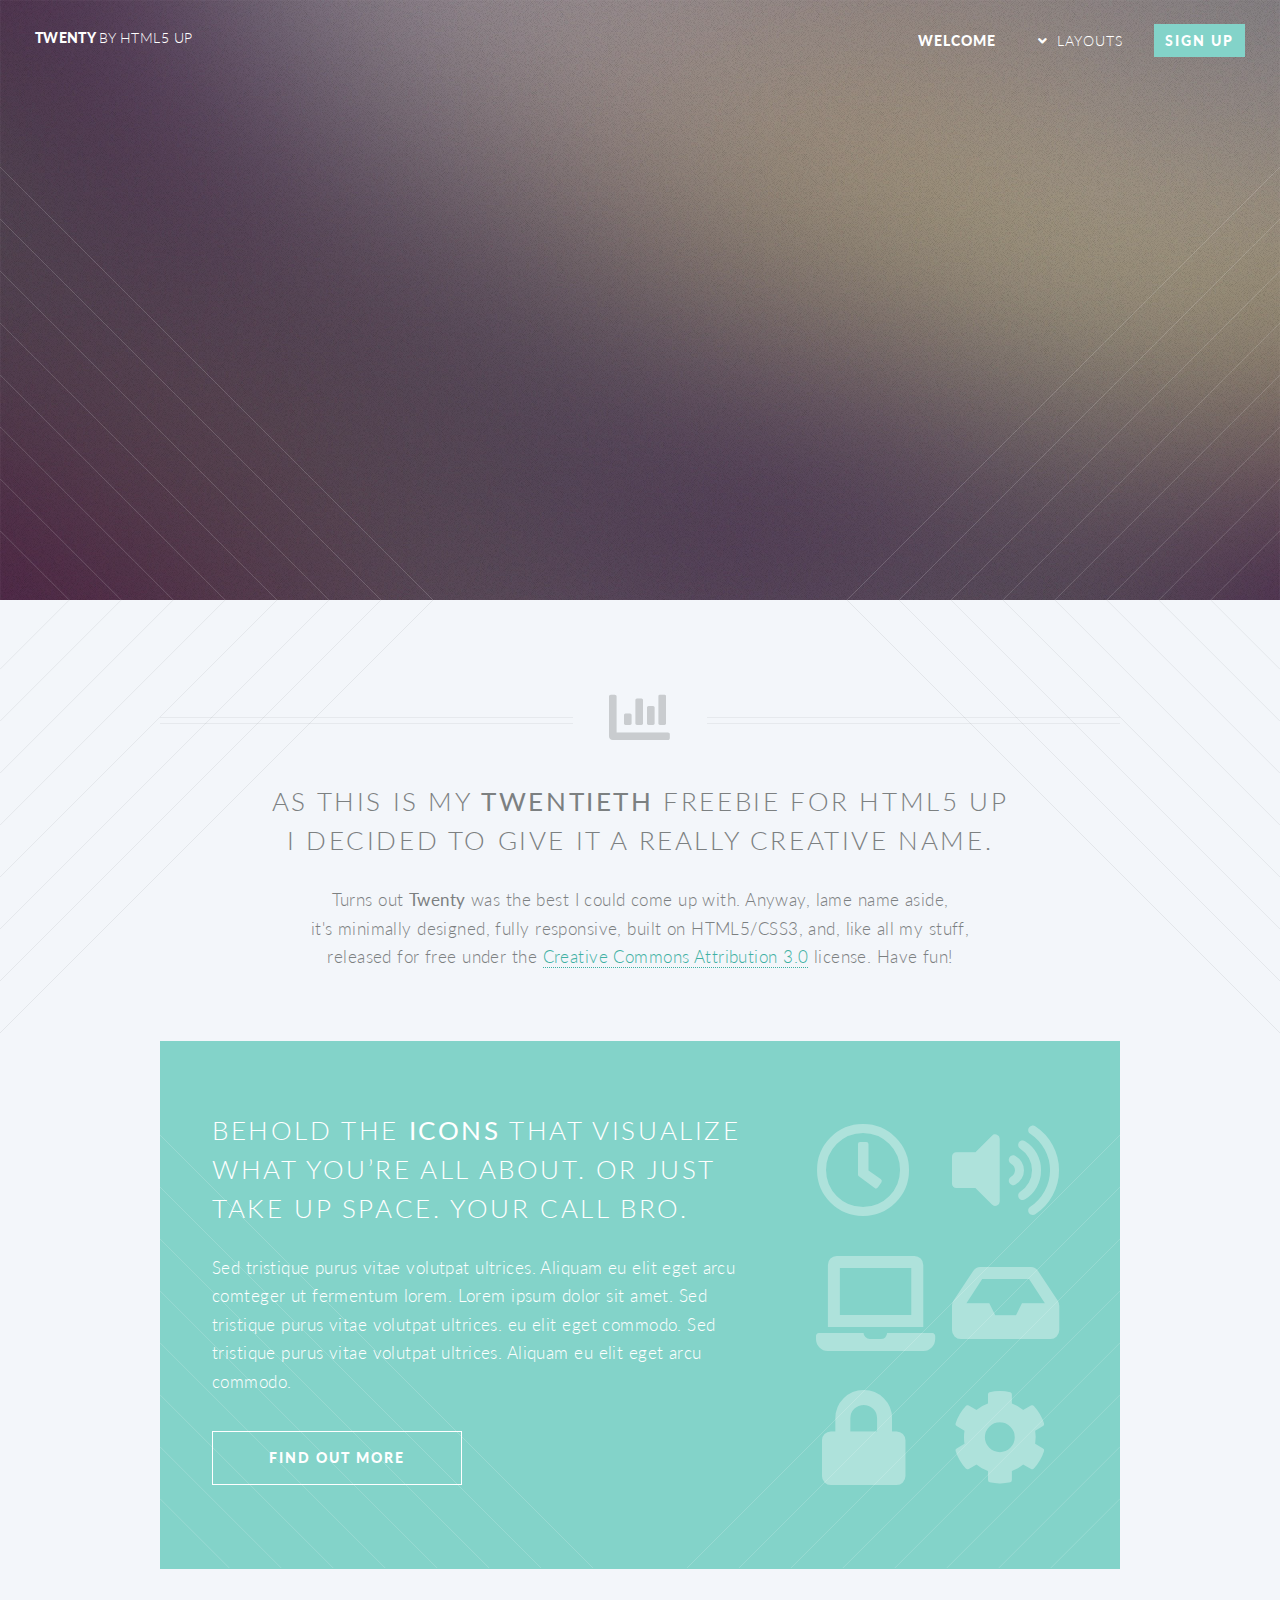
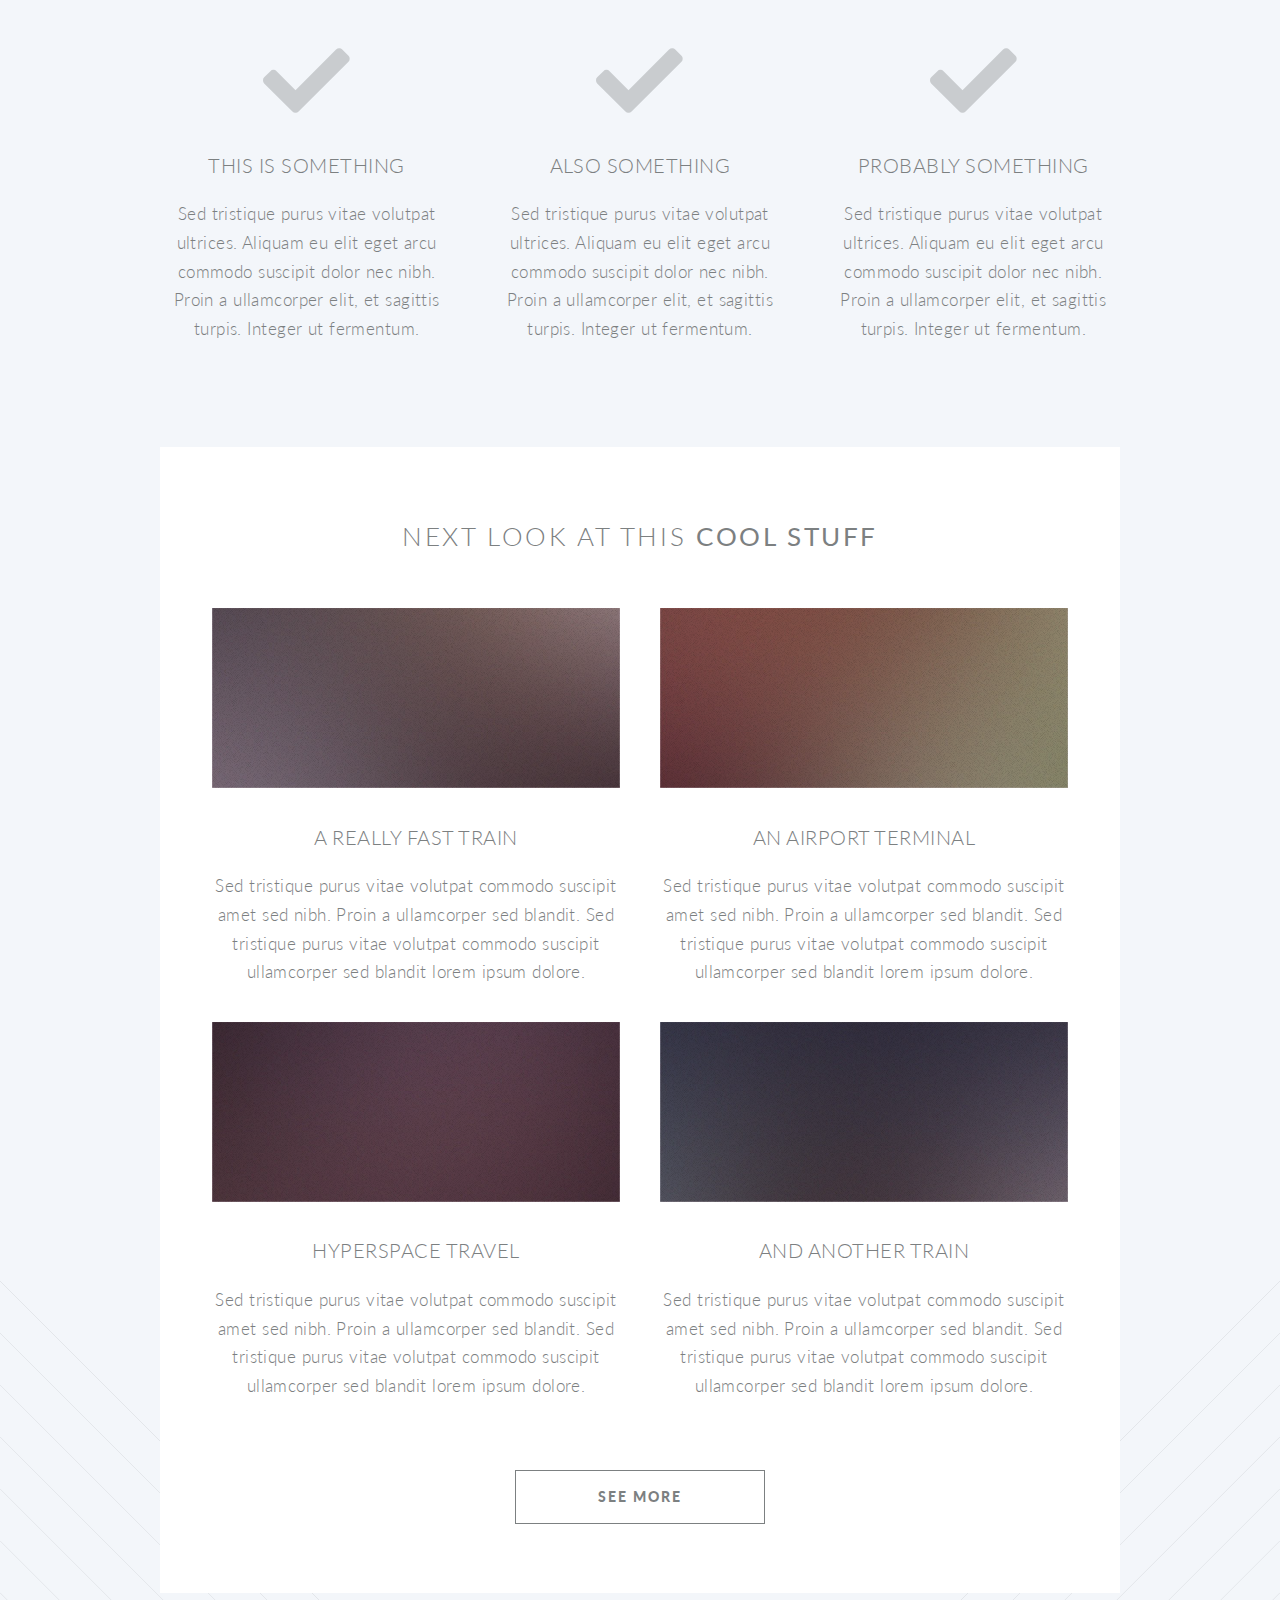
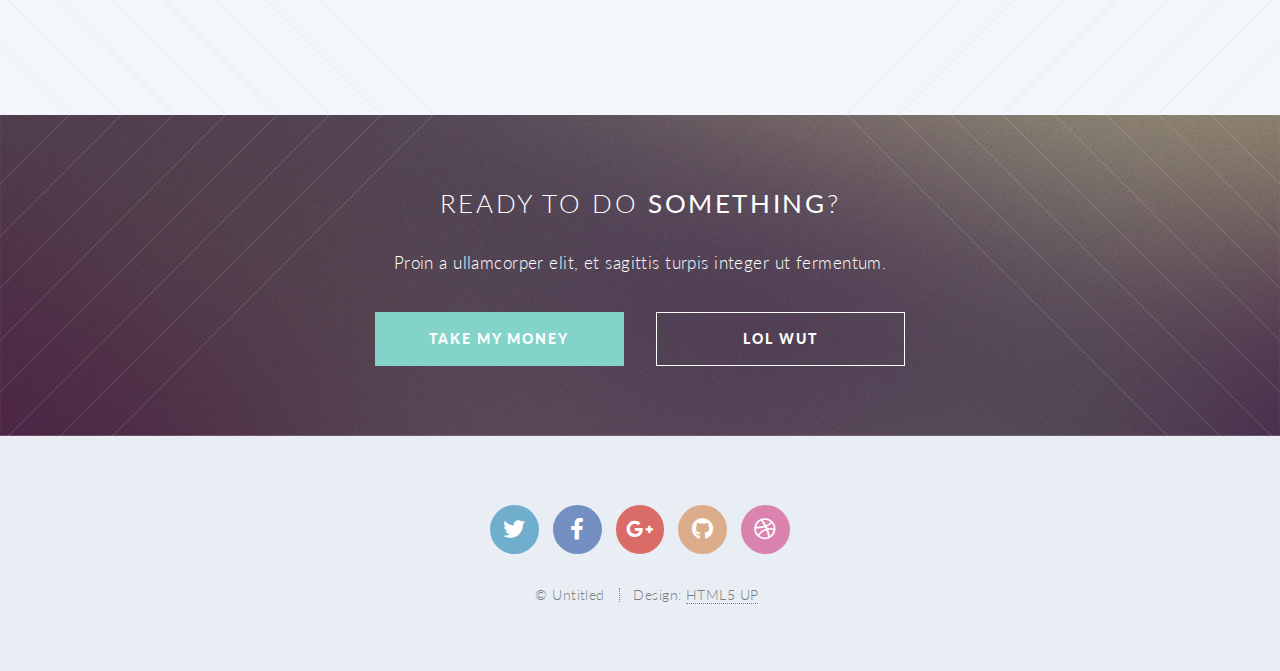
<file: index.html>
<!DOCTYPE HTML>
<!--
	Twenty by HTML5 UP
	html5up.net | @ajlkn
	Free for personal and commercial use under the CCA 3.0 license (html5up.net/license)
-->
<html>
	<head>
		<title>Twenty by HTML5 UP</title>
		<meta charset="utf-8" />
		<meta name="viewport" content="width=device-width, initial-scale=1, user-scalable=no" />
		<link rel="stylesheet" href="assets/css/main.css" />
		<noscript><link rel="stylesheet" href="assets/css/noscript.css" /></noscript>
	</head>
	<body class="index is-preload">
		<div id="page-wrapper">

			<!-- Header -->
				<header id="header" class="alt">
					<h1 id="logo"><a href="index.html">Twenty <span>by HTML5 UP</span></a></h1>
					<nav id="nav">
						<ul>
							<li class="current"><a href="index.html">Welcome</a></li>
							<li class="submenu">
								<a href="#">Layouts</a>
								<ul>
									<li><a href="left-sidebar.html">Left Sidebar</a></li>
									<li><a href="right-sidebar.html">Right Sidebar</a></li>
									<li><a href="no-sidebar.html">No Sidebar</a></li>
									<li><a href="contact.html">Contact</a></li>
									<li class="submenu">
										<a href="#">Submenu</a>
										<ul>
											<li><a href="#">Dolore Sed</a></li>
											<li><a href="#">Consequat</a></li>
											<li><a href="#">Lorem Magna</a></li>
											<li><a href="#">Sed Magna</a></li>
											<li><a href="#">Ipsum Nisl</a></li>
										</ul>
									</li>
								</ul>
							</li>
							<li><a href="#" class="button primary">Sign Up</a></li>
						</ul>
					</nav>
				</header>

			<!-- Banner -->
				<section id="banner">

					<!--
						".inner" is set up as an inline-block so it automatically expands
						in both directions to fit whatever's inside it. This means it won't
						automatically wrap lines, so be sure to use line breaks where
						appropriate (<br />).
					-->
					<div class="inner">

						<header>
							<h2>TWENTY</h2>
						</header>
						<p>This is <strong>Twenty</strong>, a free
						<br />
						responsive template
						<br />
						by <a href="http://html5up.net">HTML5 UP</a>.</p>
						<footer>
							<ul class="buttons stacked">
								<li><a href="#main" class="button fit scrolly">Tell Me More</a></li>
							</ul>
						</footer>

					</div>

				</section>

			<!-- Main -->
				<article id="main">

					<header class="special container">
						<span class="icon solid fa-chart-bar"></span>
						<h2>As this is my <strong>twentieth</strong> freebie for HTML5 UP
						<br />
						I decided to give it a really creative name.</h2>
						<p>Turns out <strong>Twenty</strong> was the best I could come up with. Anyway, lame name aside,
						<br />
						it's minimally designed, fully responsive, built on HTML5/CSS3,
						and, like all my stuff,
						<br />
						released for free under the <a href="http://html5up.net/license">Creative Commons Attribution 3.0</a> license. Have fun!</p>
					</header>

					<!-- One -->
						<section class="wrapper style2 container special-alt">
							<div class="row gtr-50">
								<div class="col-8 col-12-narrower">

									<header>
										<h2>Behold the <strong>icons</strong> that visualize what you’re all about. or just take up space. your call bro.</h2>
									</header>
									<p>Sed tristique purus vitae volutpat ultrices. Aliquam eu elit eget arcu comteger ut fermentum lorem. Lorem ipsum dolor sit amet. Sed tristique purus vitae volutpat ultrices. eu elit eget commodo. Sed tristique purus vitae volutpat ultrices. Aliquam eu elit eget arcu commodo.</p>
									<footer>
										<ul class="buttons">
											<li><a href="#" class="button">Find Out More</a></li>
										</ul>
									</footer>

								</div>
								<div class="col-4 col-12-narrower imp-narrower">

									<ul class="featured-icons">
										<li><span class="icon fa-clock"><span class="label">Feature 1</span></span></li>
										<li><span class="icon solid fa-volume-up"><span class="label">Feature 2</span></span></li>
										<li><span class="icon solid fa-laptop"><span class="label">Feature 3</span></span></li>
										<li><span class="icon solid fa-inbox"><span class="label">Feature 4</span></span></li>
										<li><span class="icon solid fa-lock"><span class="label">Feature 5</span></span></li>
										<li><span class="icon solid fa-cog"><span class="label">Feature 6</span></span></li>
									</ul>

								</div>
							</div>
						</section>

					<!-- Two -->
						<section class="wrapper style1 container special">
							<div class="row">
								<div class="col-4 col-12-narrower">

									<section>
										<span class="icon solid featured fa-check"></span>
										<header>
											<h3>This is Something</h3>
										</header>
										<p>Sed tristique purus vitae volutpat ultrices. Aliquam eu elit eget arcu commodo suscipit dolor nec nibh. Proin a ullamcorper elit, et sagittis turpis. Integer ut fermentum.</p>
									</section>

								</div>
								<div class="col-4 col-12-narrower">

									<section>
										<span class="icon solid featured fa-check"></span>
										<header>
											<h3>Also Something</h3>
										</header>
										<p>Sed tristique purus vitae volutpat ultrices. Aliquam eu elit eget arcu commodo suscipit dolor nec nibh. Proin a ullamcorper elit, et sagittis turpis. Integer ut fermentum.</p>
									</section>

								</div>
								<div class="col-4 col-12-narrower">

									<section>
										<span class="icon solid featured fa-check"></span>
										<header>
											<h3>Probably Something</h3>
										</header>
										<p>Sed tristique purus vitae volutpat ultrices. Aliquam eu elit eget arcu commodo suscipit dolor nec nibh. Proin a ullamcorper elit, et sagittis turpis. Integer ut fermentum.</p>
									</section>

								</div>
							</div>
						</section>

					<!-- Three -->
						<section class="wrapper style3 container special">

							<header class="major">
								<h2>Next look at this <strong>cool stuff</strong></h2>
							</header>

							<div class="row">
								<div class="col-6 col-12-narrower">

									<section>
										<a href="#" class="image featured"><img src="images/pic01.jpg" alt="" /></a>
										<header>
											<h3>A Really Fast Train</h3>
										</header>
										<p>Sed tristique purus vitae volutpat commodo suscipit amet sed nibh. Proin a ullamcorper sed blandit. Sed tristique purus vitae volutpat commodo suscipit ullamcorper sed blandit lorem ipsum dolore.</p>
									</section>

								</div>
								<div class="col-6 col-12-narrower">

									<section>
										<a href="#" class="image featured"><img src="images/pic02.jpg" alt="" /></a>
										<header>
											<h3>An Airport Terminal</h3>
										</header>
										<p>Sed tristique purus vitae volutpat commodo suscipit amet sed nibh. Proin a ullamcorper sed blandit. Sed tristique purus vitae volutpat commodo suscipit ullamcorper sed blandit lorem ipsum dolore.</p>
									</section>

								</div>
							</div>
							<div class="row">
								<div class="col-6 col-12-narrower">

									<section>
										<a href="#" class="image featured"><img src="images/pic03.jpg" alt="" /></a>
										<header>
											<h3>Hyperspace Travel</h3>
										</header>
										<p>Sed tristique purus vitae volutpat commodo suscipit amet sed nibh. Proin a ullamcorper sed blandit. Sed tristique purus vitae volutpat commodo suscipit ullamcorper sed blandit lorem ipsum dolore.</p>
									</section>

								</div>
								<div class="col-6 col-12-narrower">

									<section>
										<a href="#" class="image featured"><img src="images/pic04.jpg" alt="" /></a>
										<header>
											<h3>And Another Train</h3>
										</header>
										<p>Sed tristique purus vitae volutpat commodo suscipit amet sed nibh. Proin a ullamcorper sed blandit. Sed tristique purus vitae volutpat commodo suscipit ullamcorper sed blandit lorem ipsum dolore.</p>
									</section>

								</div>
							</div>

							<footer class="major">
								<ul class="buttons">
									<li><a href="#" class="button">See More</a></li>
								</ul>
							</footer>

						</section>

				</article>

			<!-- CTA -->
				<section id="cta">

					<header>
						<h2>Ready to do <strong>something</strong>?</h2>
						<p>Proin a ullamcorper elit, et sagittis turpis integer ut fermentum.</p>
					</header>
					<footer>
						<ul class="buttons">
							<li><a href="#" class="button primary">Take My Money</a></li>
							<li><a href="#" class="button">LOL Wut</a></li>
						</ul>
					</footer>

				</section>

			<!-- Footer -->
				<footer id="footer">

					<ul class="icons">
						<li><a href="#" class="icon brands circle fa-twitter"><span class="label">Twitter</span></a></li>
						<li><a href="#" class="icon brands circle fa-facebook-f"><span class="label">Facebook</span></a></li>
						<li><a href="#" class="icon brands circle fa-google-plus-g"><span class="label">Google+</span></a></li>
						<li><a href="#" class="icon brands circle fa-github"><span class="label">Github</span></a></li>
						<li><a href="#" class="icon brands circle fa-dribbble"><span class="label">Dribbble</span></a></li>
					</ul>

					<ul class="copyright">
						<li>&copy; Untitled</li><li>Design: <a href="http://html5up.net">HTML5 UP</a></li>
					</ul>

				</footer>

		</div>

		<!-- Scripts -->
			<script src="assets/js/jquery.min.js"></script>
			<script src="assets/js/jquery.dropotron.min.js"></script>
			<script src="assets/js/jquery.scrolly.min.js"></script>
			<script src="assets/js/jquery.scrollex.min.js"></script>
			<script src="assets/js/browser.min.js"></script>
			<script src="assets/js/breakpoints.min.js"></script>
			<script src="assets/js/util.js"></script>
			<script src="assets/js/main.js"></script>

	</body>
</html>
</file>
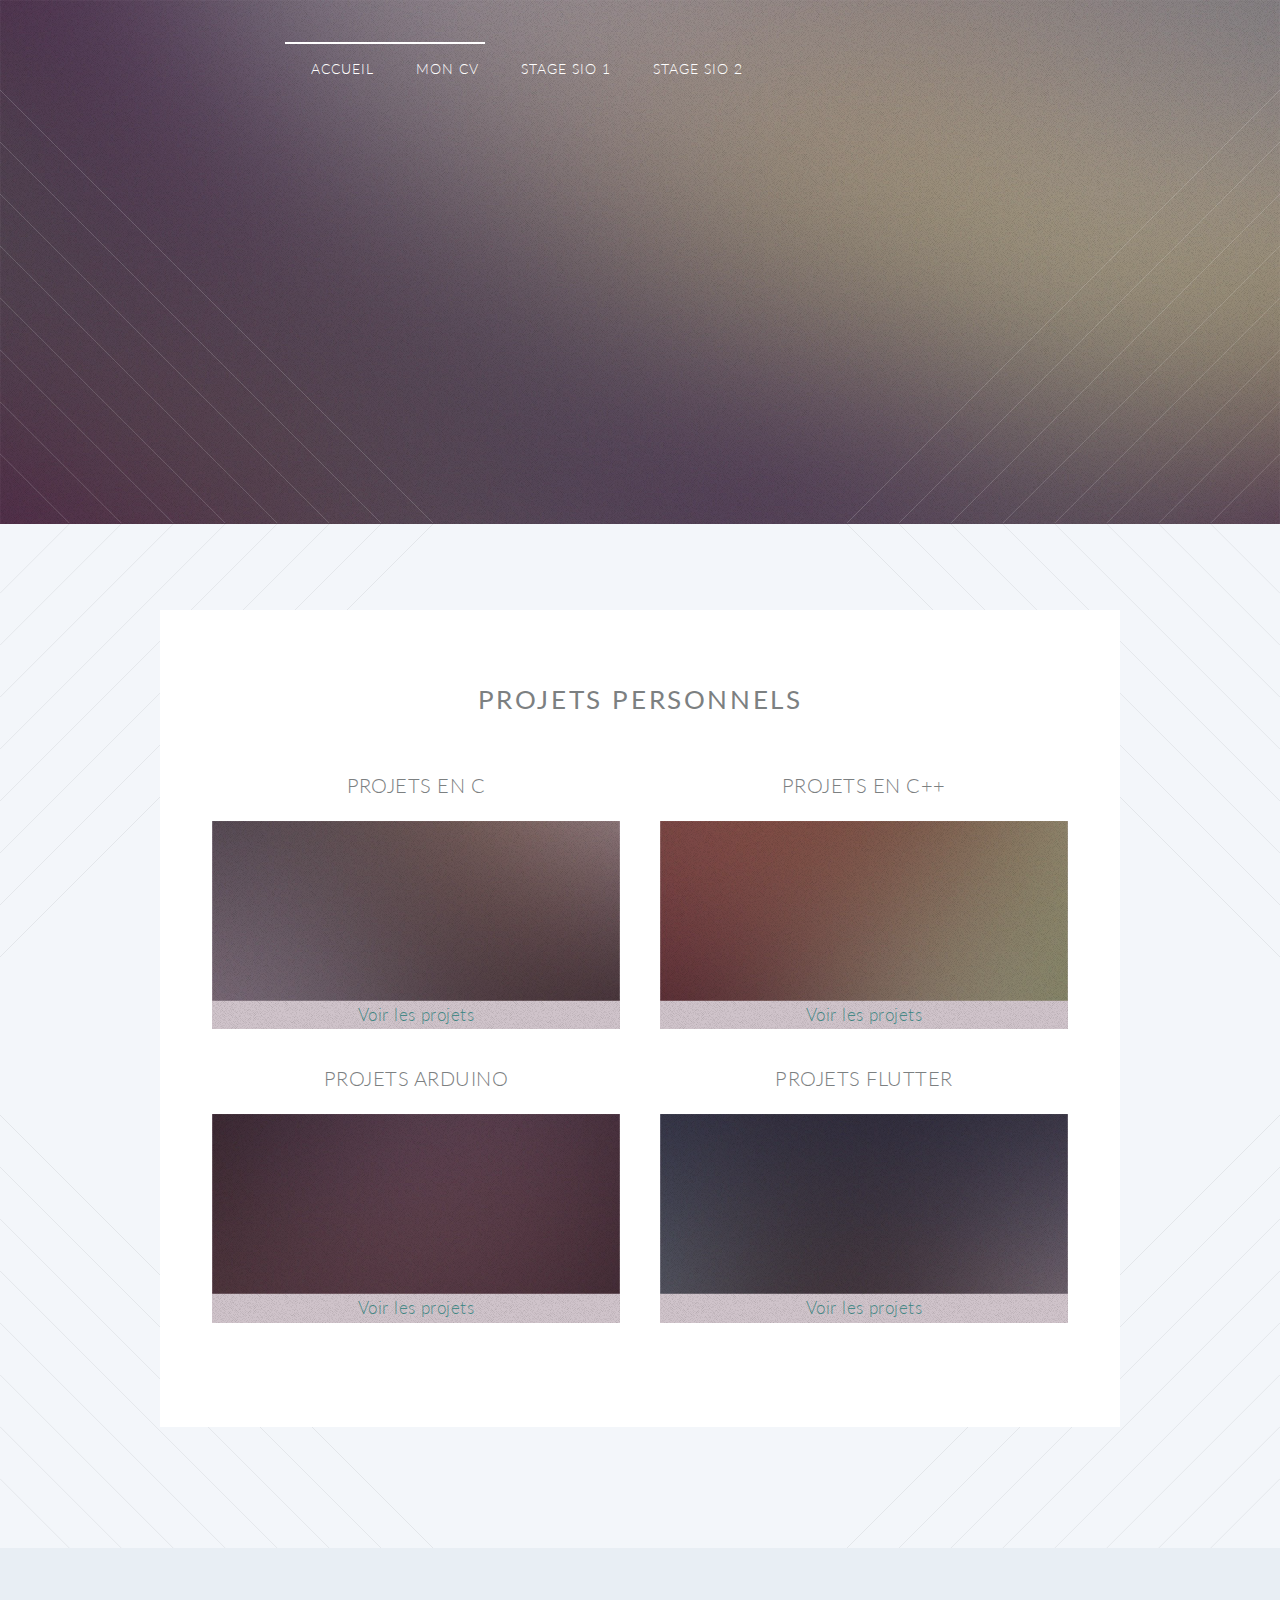
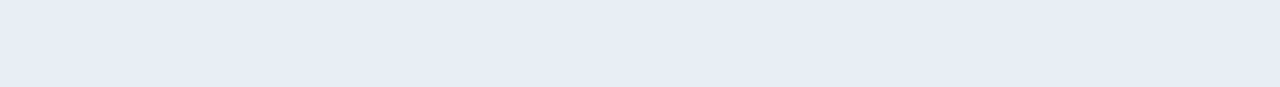
<file: Template/index.html>
<!DOCTYPE HTML>
<!--
	Twenty by HTML5 UP
	html5up.net | @ajlkn
	Free for personal and commercial use under the CCA 3.0 license (html5up.net/license)
-->
<html>

<head>
	<title>Twenty by HTML5 UP</title>
	<meta charset="utf-8" />
	<meta name="viewport" content="width=device-width, initial-scale=1, user-scalable=no" />
	<link rel="stylesheet" href="assets/css/main.css" />
	<noscript>
		<link rel="stylesheet" href="assets/css/noscript.css" />
	</noscript>
</head>

<body class="index is-preload">
	<div id="page-wrapper">

		<!-- Header -->
		<header id="header" class="alt">
			<nav class="navbar navbar-expand-lg bg-body-tertiary">
				<div class="container">
					<button class="navbar-toggler" type="button" data-bs-toggle="collapse" data-bs-target="#navbarNav"
						aria-controls="navbarNav" aria-expanded="false" aria-label="Toggle navigation"> <span
							class="navbar-toggler-icon"></span> </button>
					<div class="collapse navbar-collapse" id="navbarNav">
						<ul class="navbar-nav">
							<li class="nav-item"> <a class="nav-link active" aria-current="page" href="#">Accueil</a> </li>
							<li class="nav-item"> <a class="nav-link" href="../CV/cv.html">Mon CV</a> </li>
							<li class="nav-item"> <a class="nav-link" href="../Stage/stage_sio1.html">Stage SIO 1</a> </li>
							<li class="nav-item"> <a class="nav-link" href="../Stage/stage_sio2.html" >Stage SIO 2</a> </li>
						</ul>
					</div>
				</div>
			</nav>

		</header>

		<!-- Banner -->
		<section id="banner">

			<div class="inner">

				<header>
					<h3> AUSSURIN Lauryne</h3>
				</header>
				<p> Portefolio </p>
				<footer>
					<ul class="buttons stacked">
						<li><a href="#main" class="button fit scrolly">Plus</a></li>
					</ul>
				</footer>

			</div>

		</section>

		<!-- Main -->
		<article id="main">
			<section class="wrapper style3 container special">

				<header class="major">
					<h2><strong>Projets personnels</strong></h2>
				</header>

				<div class="row">
					<div class="col-6 col-12-narrower">

						<section>
							
							<header>
								<h3>Projets en C </h3>
								<a href="#" class="image featured"><img src="images/pic01.jpg" alt="" />Voir les projets</a>
							</header>
						</section>

					</div>
					<div class="col-6 col-12-narrower">

						<section>
							<header>
								<h3>Projets en C++</h3>
							<a href="#" class="image featured"><img src="images/pic02.jpg" alt="" />Voir les projets</a>
							
							</header>
						</section>

					</div>
				</div>
				<div class="row">
					<div class="col-6 col-12-narrower">

						<section>
							
							<header>
								<h3>Projets Arduino</h3>
								<a href="#" class="image featured"><img src="images/pic03.jpg" alt="" />Voir les projets</a>
							</header>
						</section>

					</div>
					<div class="col-6 col-12-narrower">

						<section>
							
							<header>
								<h3>Projets Flutter</h3>
								<a href="#" class="image featured"><img src="images/pic04.jpg" alt="" />Voir les projets</a>
							</header>
						</section>

					</div>
				</div>

			</section>

		</article>

		<!-- CTA -->

		<!-- Footer -->
		<footer id="footer">

		</footer>

	</div>

	<!-- Scripts -->
	<script src="assets/js/jquery.min.js"></script>
	<script src="assets/js/jquery.dropotron.min.js"></script>
	<script src="assets/js/jquery.scrolly.min.js"></script>
	<script src="assets/js/jquery.scrollex.min.js"></script>
	<script src="assets/js/browser.min.js"></script>
	<script src="assets/js/breakpoints.min.js"></script>
	<script src="assets/js/util.js"></script>
	<script src="assets/js/main.js"></script>

</body>

</html>
</file>
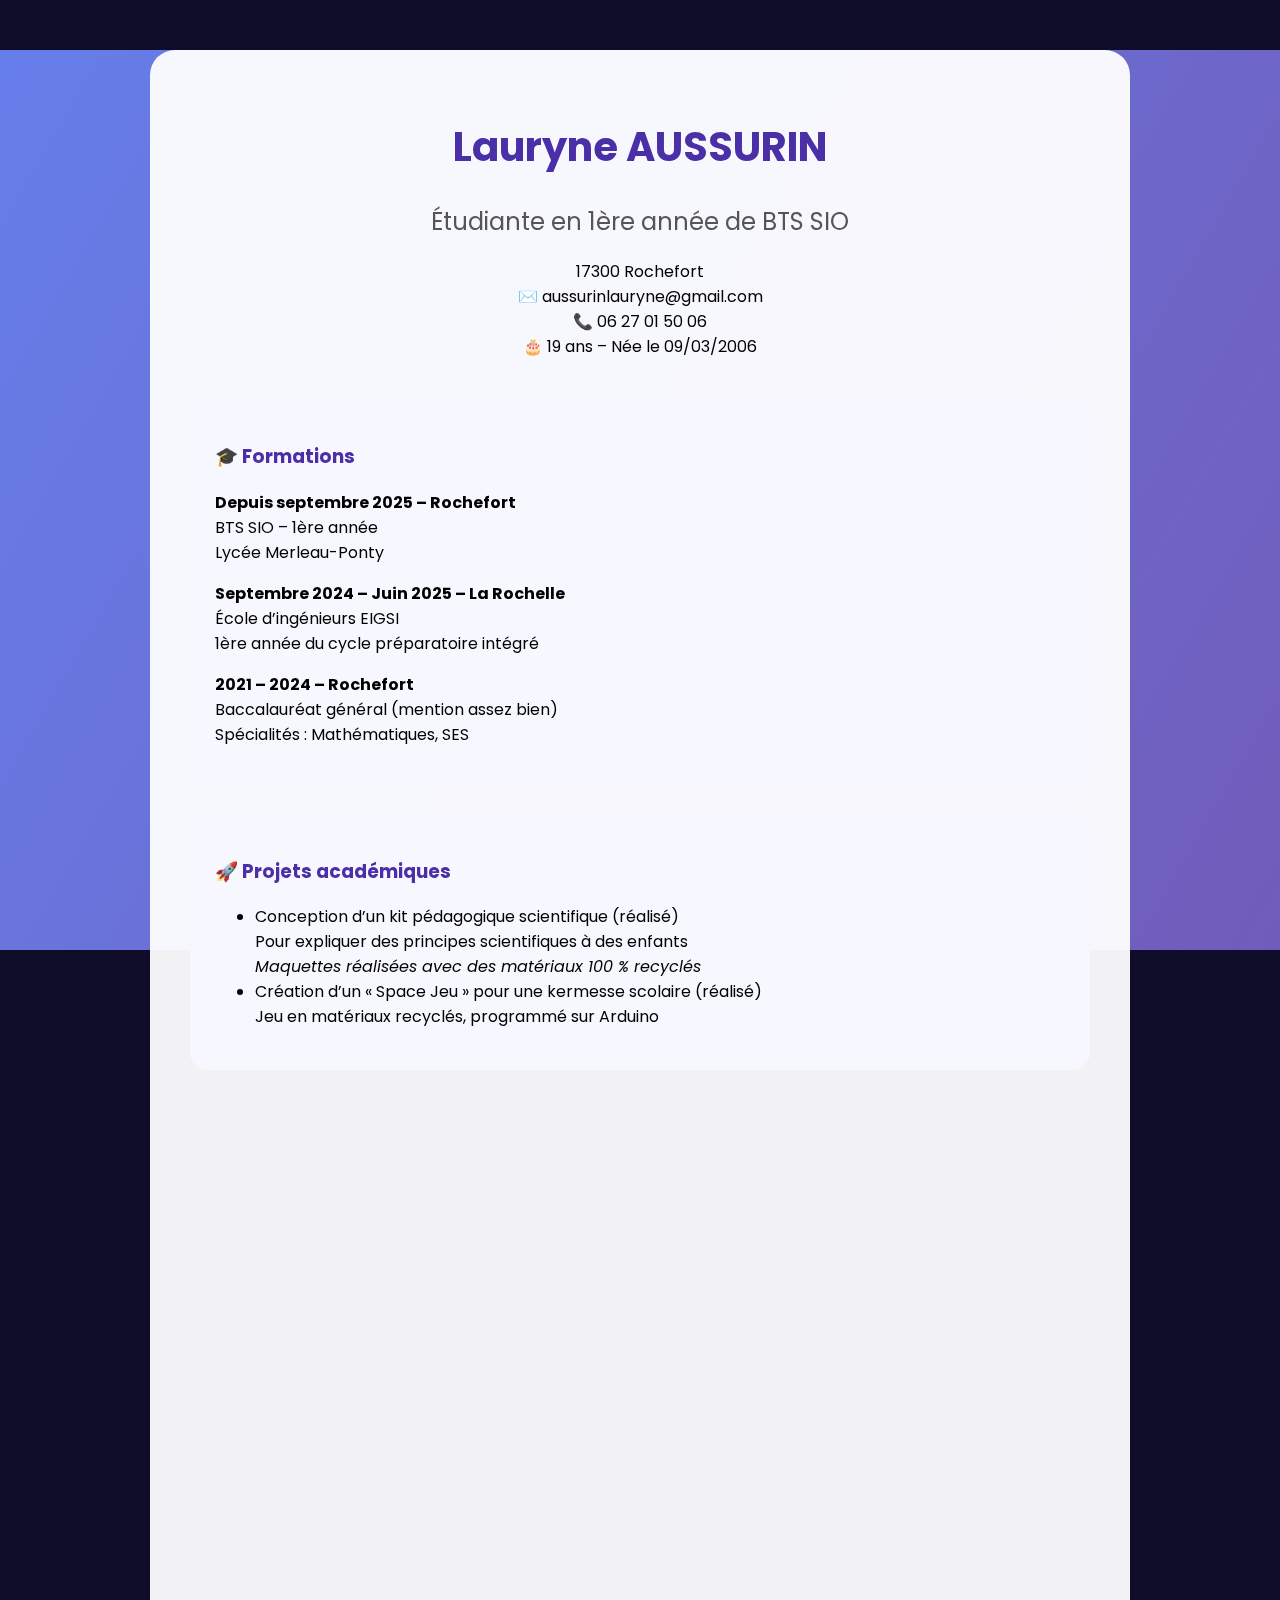
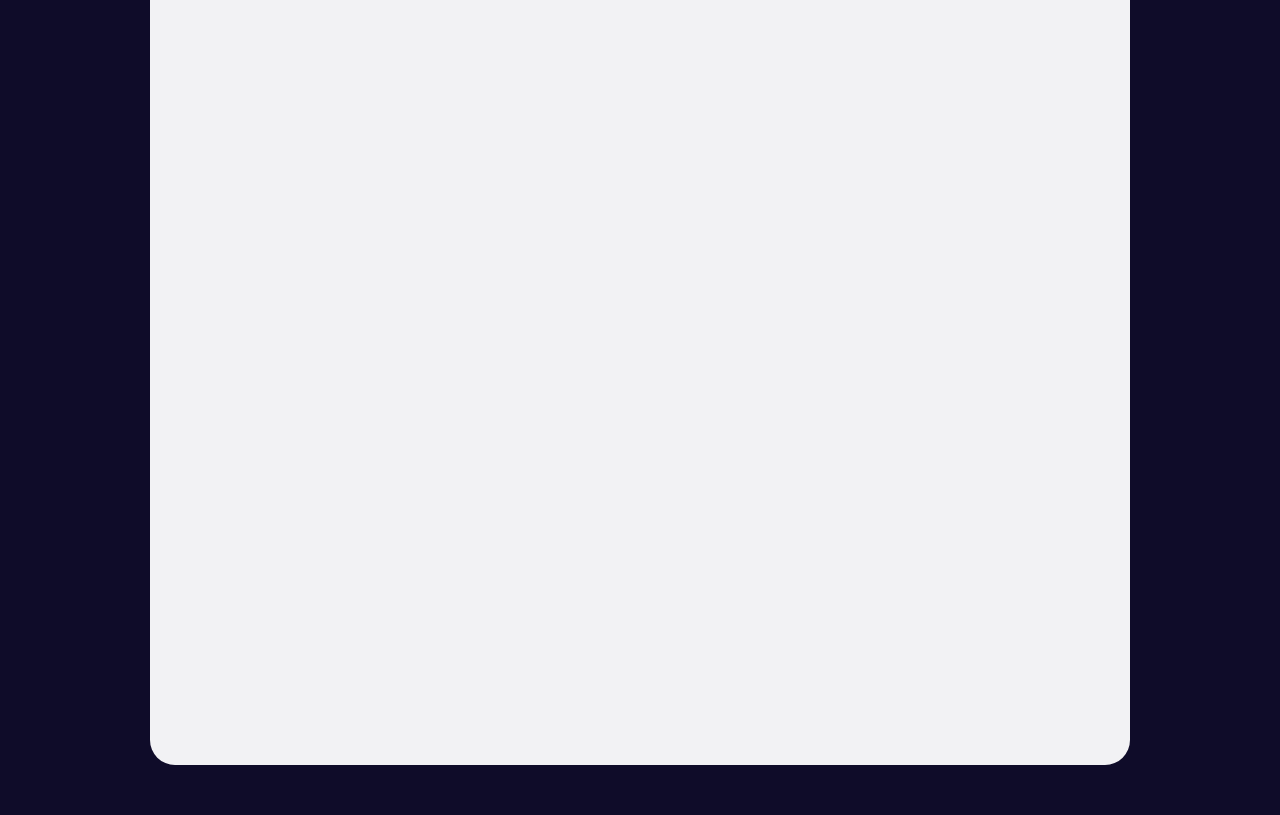
<file: cv.html>
<!DOCTYPE html>
<html lang="fr">
<head>
    <meta charset="UTF-8">
    <title>CV - Lauryne Aussurin</title>
    <link rel="stylesheet" href="style.css">
</head>
<body>

<div class="background"></div>

<div class="cv">

    <header class="reveal">
        <h1>Lauryne AUSSURIN</h1>
        <h2>Étudiante en 1ère année de BTS SIO</h2>
        <p>
            17300 Rochefort<br>
            ✉️ aussurinlauryne@gmail.com<br>
            📞 06 27 01 50 06<br>
            🎂 19 ans – Née le 09/03/2006
        </p>
    </header>

    <section class="card reveal">
        <h3>🎓 Formations</h3>

        <p><strong>Depuis septembre 2025 – Rochefort</strong><br>
        BTS SIO – 1ère année<br>
        Lycée Merleau-Ponty</p>

        <p><strong>Septembre 2024 – Juin 2025 – La Rochelle</strong><br>
        École d’ingénieurs EIGSI<br>
        1ère année du cycle préparatoire intégré</p>

        <p><strong>2021 – 2024 – Rochefort</strong><br>
        Baccalauréat général (mention assez bien)<br>
        Spécialités : Mathématiques, SES</p>
    </section>

    <section class="card reveal">
        <h3>🚀 Projets académiques</h3>
        <ul>
            <li>
                Conception d’un kit pédagogique scientifique (réalisé)<br>
                Pour expliquer des principes scientifiques à des enfants<br>
                <em>Maquettes réalisées avec des matériaux 100 % recyclés</em>
            </li>
            <li>
                Création d’un « Space Jeu » pour une kermesse scolaire (réalisé)<br>
                Jeu en matériaux recyclés, programmé sur Arduino
            </li>
        </ul>
    </section>

    <section class="card reveal">
        <h3>💼 Expériences professionnelles</h3>

        <p><strong>16 juin – 12 juillet 2025 (4 semaines) – Rochefort</strong><br>
        Stage ouvrier – FNAC (service éditorial)</p>
        <ul>
            <li>Accueil et conseil des clients</li>
            <li>Prise et enregistrement des commandes</li>
            <li>Réception et rangement des livraisons</li>
            <li>Gestion des stocks et des retours</li>
            <li>Réorganisation et mise en valeur du magasin</li>
        </ul>
    </section>

    <section class="card reveal">
        <h3>🧠 Compétences</h3>

        <div class="skill">
            <span>Gestion de projet / Travail en équipe</span>
            <div class="bar"><div style="width: 80%"></div></div>
        </div>

        <div class="skill">
            <span>Suite Office (Excel, Word, PowerPoint)</span>
            <div class="bar"><div style="width: 85%"></div></div>
        </div>

        <div class="skill">
            <span>Python / C</span>
            <div class="bar"><div style="width: 45%"></div></div>
        </div>

        <div class="skill">
            <span>Arduino / PHP</span>
            <div class="bar"><div style="width: 40%"></div></div>
        </div>

        <div class="skill">
            <span>3DEXPERIENCE (Part / Assembly)</span>
            <div class="bar"><div style="width: 35%"></div></div>
        </div>
    </section>

    <section class="card reveal">
        <h3>🌍 Langues</h3>
        <ul>
            <li>Français : natif</li>
            <li>Anglais : B1</li>
            <li>Espagnol : A2</li>
            <li>Italien : A1</li>
        </ul>
    </section>

    <section class="card reveal">
        <h3>🎧 Centres d’intérêts</h3>
        <p>📚 Lecture (aussi souvent que possible)<br>🎵 Rap français</p>
    </section>

    <footer class="reveal pulse">
        À la recherche d’un stage – Disponible du 04 mai au 12 juin 2026
    </footer>

</div>

<script src="script.js"></script>
</body>
</html>
</file>
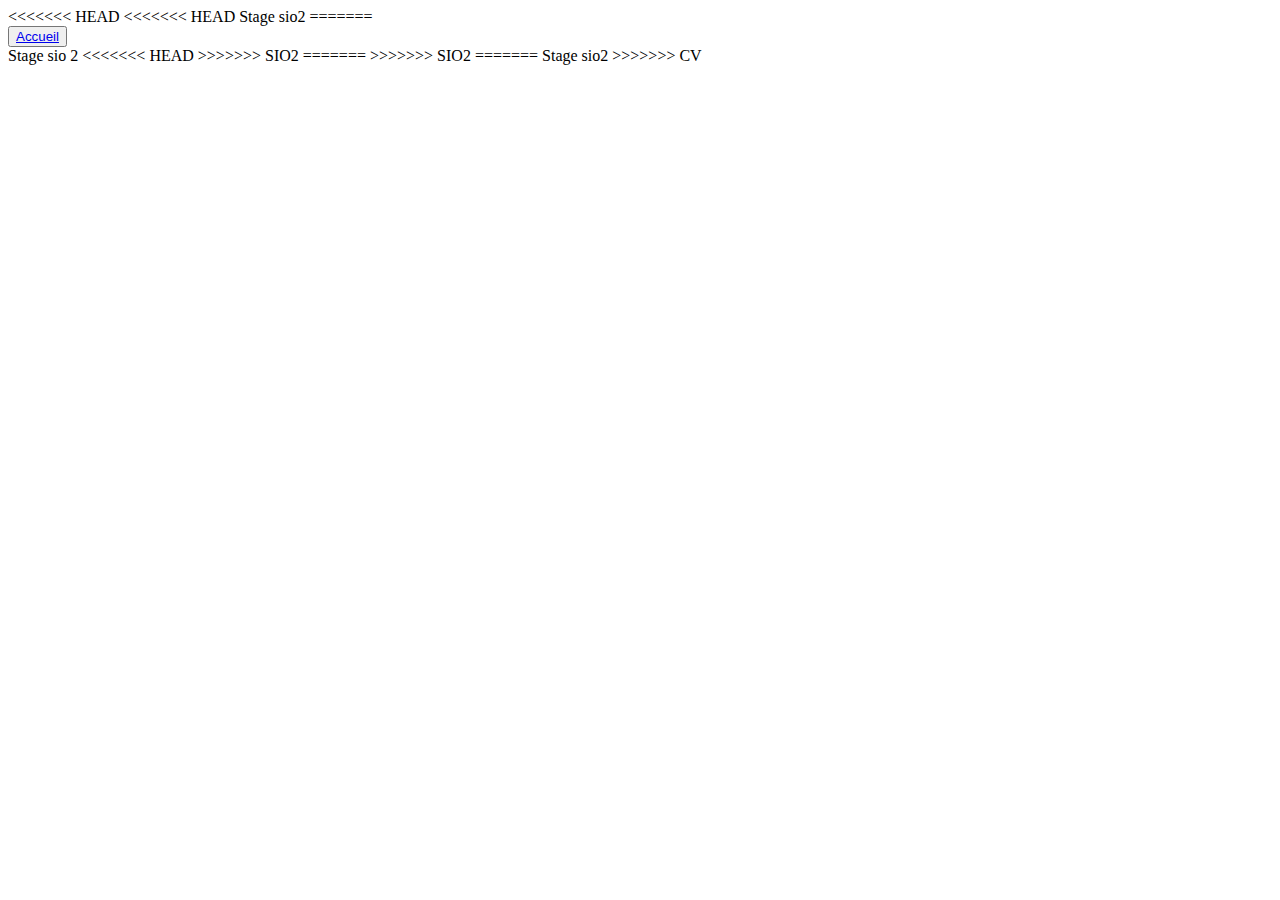
<file: Stage/stage_sio2.html>
<<<<<<< HEAD
<<<<<<< HEAD
Stage sio2
=======
<!DOCTYPE html>
<html lang="en">

<head>
    <meta charset="UTF-8">
    <meta name="viewport" content="width=device-width, initial-scale=1.0">
    <title>Stage SIO 2</title>
    <link href="https://cdn.jsdelivr.net/npm/bootstrap@5.3.8/dist/css/bootstrap.min.css" rel="stylesheet"
        integrity="sha384-sRIl4kxILFvY47J16cr9ZwB07vP4J8+LH7qKQnuqkuIAvNWLzeN8tE5YBujZqJLB" crossorigin="anonymous">
</head>
<header>
    <button type="button" class="btn btn-primary"><a class="nav-link active" aria-current="page"
            href="../Template/index.html">Accueil</a></button>
</header>

<body>
Stage sio 2
</body>
<<<<<<< HEAD
</html>
>>>>>>> SIO2
=======

</html>
>>>>>>> SIO2
=======
Stage sio2
>>>>>>> CV
</file>
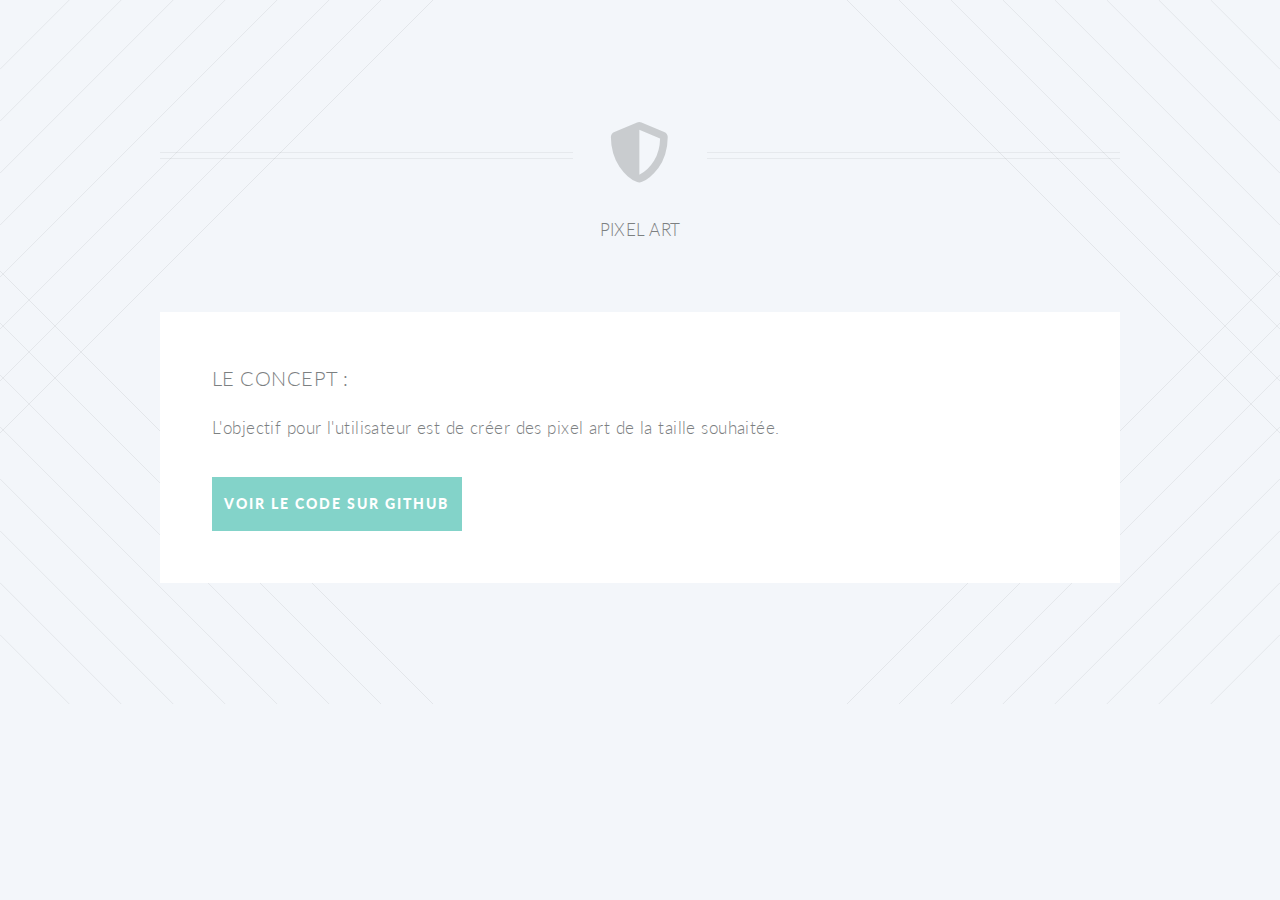
<file: Template/pixel_art.html>
<body>
    <link rel="stylesheet" href="assets/css/main.css" />
    <link rel="stylesheet" href="assets/css/cyberscore.css" />
    <article id="main">
        <header class="special container">
            <span class="icon solid fa-shield-alt"></span>
            <h1>Pixel Art</h1>
            
        </header>

        <section class="wrapper style4 container">
            <div class="content">
                <section>
                    <header>
                        <h3>Le Concept : </h3>
                    </header>
                    <p>L'objectif pour l'utilisateur est de créer des pixel art de la taille souhaitée.</p>
                </section>

                <footer>
                    <a href="https://github.com/Lauryne-aussurin/Pixel_art" class="button primary">Voir le code sur GitHub</a>
                </footer>
            </div>
        </section>
    </article>
</body>
</file>
<file: assets/css/noscript.css>
/*
	Twenty by HTML5 UP
	html5up.net | @ajlkn
	Free for personal and commercial use under the CCA 3.0 license (html5up.net/license)
*/

/* Banner */

	#banner .inner {
		opacity: 1;
	}
</file>
<file: Template/assets/css/noscript.css>
/*
	Twenty by HTML5 UP
	html5up.net | @ajlkn
	Free for personal and commercial use under the CCA 3.0 license (html5up.net/license)
*/

/* Banner */

	#banner .inner {
		opacity: 1;
	}
</file>
<file: style.css>
@import url('https://fonts.googleapis.com/css2?family=Poppins:wght@300;400;600&display=swap');

body {
    margin: 0;
    font-family: 'Poppins', sans-serif;
    background: #0f0c29;
    overflow-x: hidden;
}

/* Fond animé */
.background {
    position: fixed;
    width: 100%;
    height: 100%;
    background: linear-gradient(120deg, #667eea, #764ba2, #89f7fe);
    background-size: 300% 300%;
    animation: gradientMove 12s ease infinite;
    z-index: -1;
}

@keyframes gradientMove {
    0% { background-position: 0% 50%; }
    50% { background-position: 100% 50%; }
    100% { background-position: 0% 50%; }
}

.cv {
    max-width: 900px;
    margin: 50px auto;
    background: rgba(255,255,255,0.95);
    border-radius: 25px;
    padding: 40px;
}

header {
    text-align: center;
    margin-bottom: 40px;
}

h1 {
    font-size: 40px;
    color: #4b2fa6;
}

h2 {
    font-weight: 400;
    color: #555;
}

.card {
    background: #f7f8ff;
    border-radius: 18px;
    padding: 25px;
    margin-bottom: 25px;
    transition: transform 0.4s, box-shadow 0.4s;
}

.card:hover {
    transform: translateY(-8px) scale(1.01);
    box-shadow: 0 15px 35px rgba(0,0,0,0.2);
}

h3 {
    color: #4b2fa6;
}

.skill {
    margin-bottom: 15px;
}

.skill span {
    font-size: 14px;
}

.bar {
    height: 10px;
    background: #ddd;
    border-radius: 10px;
    overflow: hidden;
}

.bar div {
    height: 100%;
    background: linear-gradient(135deg, #667eea, #764ba2);
    width: 0;
    animation: loadBar 1.5s forwards;
}

@keyframes loadBar {
    from { width: 0; }
}

footer {
    text-align: center;
    font-weight: 600;
    color: #4b2fa6;
}

/* Reveal animation */
.reveal {
    opacity: 0;
    transform: translateY(30px) scale(0.98);
    filter: blur(6px);
    transition: 0.8s ease;
}

.reveal.active {
    opacity: 1;
    transform: translateY(0) scale(1);
    filter: blur(0);
}

.pulse {
    animation: pulse 2s infinite;
}

@keyframes pulse {
    0%,100% { opacity: 1; }
    50% { opacity: 0.6; }
}
</file>
<file: Template/assets/css/cyberscore.css>
<<<<<<< HEAD

=======
h1+p {
    text-align: center;
}
>>>>>>> dev

p1 {
    color: red;
    font-weight: bold;
}

p2 {
    color: orange;
    font-weight: bold;
}

p3 {
    color: green;
    font-weight: bold;
<<<<<<< HEAD
=======
}

p {
    text-align: left;
}

.flex-container {
    display: flex;
    align-items: flex-start;
    gap: 50px;
    height: auto; 
    min-height: 100%;
}

.colonne-gauche {
    flex: 2;
}

.colonne-droite {
    flex: 1;
    align-self: stretch; 
}

.video-sticky {
    position: -webkit-sticky;
    position: sticky;
    top: 20px; 
    z-index: 10;
}

@media screen and (max-width: 980px) {
    .flex-container {
        flex-direction: column;
    }
    .video-sticky {
        position: static;
        margin-top: 20px;
    }
>>>>>>> dev
}
</file>
<file: assets/css/main.css>
@import url("fontawesome-all.min.css");
@import url("https://fonts.googleapis.com/css?family=Lato:300,400,900");

/*
	Twenty by HTML5 UP
	html5up.net | @ajlkn
	Free for personal and commercial use under the CCA 3.0 license (html5up.net/license)
*/

html, body, div, span, applet, object,
iframe, h1, h2, h3, h4, h5, h6, p, blockquote,
pre, a, abbr, acronym, address, big, cite,
code, del, dfn, em, img, ins, kbd, q, s, samp,
small, strike, strong, sub, sup, tt, var, b,
u, i, center, dl, dt, dd, ol, ul, li, fieldset,
form, label, legend, table, caption, tbody,
tfoot, thead, tr, th, td, article, aside,
canvas, details, embed, figure, figcaption,
footer, header, hgroup, menu, nav, output, ruby,
section, summary, time, mark, audio, video {
	margin: 0;
	padding: 0;
	border: 0;
	font-size: 100%;
	font: inherit;
	vertical-align: baseline;}

article, aside, details, figcaption, figure,
footer, header, hgroup, menu, nav, section {
	display: block;}

body {
	line-height: 1;
}

ol, ul {
	list-style: none;
}

blockquote, q {
	quotes: none;
}

	blockquote:before, blockquote:after, q:before, q:after {
		content: '';
		content: none;
	}

table {
	border-collapse: collapse;
	border-spacing: 0;
}

body {
	-webkit-text-size-adjust: none;
}

mark {
	background-color: transparent;
	color: inherit;
}

input::-moz-focus-inner {
	border: 0;
	padding: 0;
}

input, select, textarea {
	-moz-appearance: none;
	-webkit-appearance: none;
	-ms-appearance: none;
	appearance: none;
}

/* Basic */

	html {
		box-sizing: border-box;
	}

	*, *:before, *:after {
		box-sizing: inherit;
	}

	body {
		background: #f3f6fa;
	}

		body.is-preload *, body.is-preload *:before, body.is-preload *:after {
			-moz-animation: none !important;
			-webkit-animation: none !important;
			-ms-animation: none !important;
			animation: none !important;
			-moz-transition: none !important;
			-webkit-transition: none !important;
			-ms-transition: none !important;
			transition: none !important;
		}

	body, input, select, textarea {
		color: #7c8081;
		font-family: 'Lato', sans-serif;
		font-size: 15pt;
		font-weight: 300;
		letter-spacing: 0.025em;
		line-height: 1.75em;
	}

	a {
		-moz-transition: color 0.2s ease-in-out, border-color 0.2s ease-in-out, background-color 0.2s ease-in-out;
		-webkit-transition: color 0.2s ease-in-out, border-color 0.2s ease-in-out, background-color 0.2s ease-in-out;
		-ms-transition: color 0.2s ease-in-out, border-color 0.2s ease-in-out, background-color 0.2s ease-in-out;
		transition: color 0.2s ease-in-out, border-color 0.2s ease-in-out, background-color 0.2s ease-in-out;
		color: #3fb1a3;
		text-decoration: none;
		border-bottom: dotted 1px;
	}

		a:hover {
			border-bottom-color: transparent;
		}

	strong, b {
		font-weight: 400;
	}

	p, ul, ol, dl, table, blockquote {
		margin: 0 0 2em 0;
	}

	h1, h2, h3, h4, h5, h6 {
		color: inherit;
		font-weight: 300;
		line-height: 1.75em;
		margin-bottom: 1em;
		text-transform: uppercase;
	}

		h1 a, h2 a, h3 a, h4 a, h5 a, h6 a {
			color: inherit;
			text-decoration: none;
			border: 0;
		}

	h2 {
		font-size: 1.5em;
		letter-spacing: 0.1em;
	}

	h3 {
		font-size: 1.15em;
		letter-spacing: 0.025em;
	}

	sub {
		font-size: 0.8em;
		position: relative;
		top: 0.5em;
	}

	sup {
		font-size: 0.8em;
		position: relative;
		top: -0.5em;
	}

	hr {
		border-top: solid 1px rgba(124, 128, 129, 0.2);
		border: 0;
		margin-bottom: 1.5em;
	}

	blockquote {
		border-left: solid 0.5em rgba(124, 128, 129, 0.2);
		font-style: italic;
		padding: 1em 0 1em 2em;
	}

/* Container */

	.container {
		margin: 0 auto;
		max-width: 100%;
		width: 1400px;
	}

		.container.medium {
			width: 1050px;
		}

		@media screen and (max-width: 1680px) {

			.container {
				width: 1200px;
			}

				.container.medium {
					width: 900px;
				}

		}

		@media screen and (max-width: 1280px) {

			.container {
				width: 960px;
			}

				.container.medium {
					width: 735px;
				}

		}

		@media screen and (max-width: 980px) {

			.container {
				width: 95%;
			}

				.container.medium {
					width: 71.25%;
				}

		}

		@media screen and (max-width: 840px) {

			.container {
				width: 95%;
			}

				.container.medium {
					width: 95%;
				}

		}

		@media screen and (max-width: 736px) {

			.container {
				width: 100%;
			}

				.container.medium {
					width: 100%;
				}

		}

/* Row */

	.row {
		display: flex;
		flex-wrap: wrap;
		box-sizing: border-box;
		align-items: stretch;
	}

		.row > * {
			box-sizing: border-box;
		}

		.row.gtr-uniform > * > :last-child {
			margin-bottom: 0;
		}

		.row.aln-left {
			justify-content: flex-start;
		}

		.row.aln-center {
			justify-content: center;
		}

		.row.aln-right {
			justify-content: flex-end;
		}

		.row.aln-top {
			align-items: flex-start;
		}

		.row.aln-middle {
			align-items: center;
		}

		.row.aln-bottom {
			align-items: flex-end;
		}

		.row > .imp {
			order: -1;
		}

		.row > .col-1 {
			width: 8.33333%;
		}

		.row > .off-1 {
			margin-left: 8.33333%;
		}

		.row > .col-2 {
			width: 16.66667%;
		}

		.row > .off-2 {
			margin-left: 16.66667%;
		}

		.row > .col-3 {
			width: 25%;
		}

		.row > .off-3 {
			margin-left: 25%;
		}

		.row > .col-4 {
			width: 33.33333%;
		}

		.row > .off-4 {
			margin-left: 33.33333%;
		}

		.row > .col-5 {
			width: 41.66667%;
		}

		.row > .off-5 {
			margin-left: 41.66667%;
		}

		.row > .col-6 {
			width: 50%;
		}

		.row > .off-6 {
			margin-left: 50%;
		}

		.row > .col-7 {
			width: 58.33333%;
		}

		.row > .off-7 {
			margin-left: 58.33333%;
		}

		.row > .col-8 {
			width: 66.66667%;
		}

		.row > .off-8 {
			margin-left: 66.66667%;
		}

		.row > .col-9 {
			width: 75%;
		}

		.row > .off-9 {
			margin-left: 75%;
		}

		.row > .col-10 {
			width: 83.33333%;
		}

		.row > .off-10 {
			margin-left: 83.33333%;
		}

		.row > .col-11 {
			width: 91.66667%;
		}

		.row > .off-11 {
			margin-left: 91.66667%;
		}

		.row > .col-12 {
			width: 100%;
		}

		.row > .off-12 {
			margin-left: 100%;
		}

		.row.gtr-0 {
			margin-top: 0px;
			margin-left: 0px;
		}

			.row.gtr-0 > * {
				padding: 0px 0 0 0px;
			}

			.row.gtr-0.gtr-uniform {
				margin-top: 0px;
			}

				.row.gtr-0.gtr-uniform > * {
					padding-top: 0px;
				}

		.row.gtr-25 {
			margin-top: -12.5px;
			margin-left: -12.5px;
		}

			.row.gtr-25 > * {
				padding: 12.5px 0 0 12.5px;
			}

			.row.gtr-25.gtr-uniform {
				margin-top: -12.5px;
			}

				.row.gtr-25.gtr-uniform > * {
					padding-top: 12.5px;
				}

		.row.gtr-50 {
			margin-top: -25px;
			margin-left: -25px;
		}

			.row.gtr-50 > * {
				padding: 25px 0 0 25px;
			}

			.row.gtr-50.gtr-uniform {
				margin-top: -25px;
			}

				.row.gtr-50.gtr-uniform > * {
					padding-top: 25px;
				}

		.row {
			margin-top: -50px;
			margin-left: -50px;
		}

			.row > * {
				padding: 50px 0 0 50px;
			}

			.row.gtr-uniform {
				margin-top: -50px;
			}

				.row.gtr-uniform > * {
					padding-top: 50px;
				}

		.row.gtr-150 {
			margin-top: -75px;
			margin-left: -75px;
		}

			.row.gtr-150 > * {
				padding: 75px 0 0 75px;
			}

			.row.gtr-150.gtr-uniform {
				margin-top: -75px;
			}

				.row.gtr-150.gtr-uniform > * {
					padding-top: 75px;
				}

		.row.gtr-200 {
			margin-top: -100px;
			margin-left: -100px;
		}

			.row.gtr-200 > * {
				padding: 100px 0 0 100px;
			}

			.row.gtr-200.gtr-uniform {
				margin-top: -100px;
			}

				.row.gtr-200.gtr-uniform > * {
					padding-top: 100px;
				}

		@media screen and (max-width: 1680px) {

			.row {
				display: flex;
				flex-wrap: wrap;
				box-sizing: border-box;
				align-items: stretch;
			}

				.row > * {
					box-sizing: border-box;
				}

				.row.gtr-uniform > * > :last-child {
					margin-bottom: 0;
				}

				.row.aln-left {
					justify-content: flex-start;
				}

				.row.aln-center {
					justify-content: center;
				}

				.row.aln-right {
					justify-content: flex-end;
				}

				.row.aln-top {
					align-items: flex-start;
				}

				.row.aln-middle {
					align-items: center;
				}

				.row.aln-bottom {
					align-items: flex-end;
				}

				.row > .imp-wide {
					order: -1;
				}

				.row > .col-1-wide {
					width: 8.33333%;
				}

				.row > .off-1-wide {
					margin-left: 8.33333%;
				}

				.row > .col-2-wide {
					width: 16.66667%;
				}

				.row > .off-2-wide {
					margin-left: 16.66667%;
				}

				.row > .col-3-wide {
					width: 25%;
				}

				.row > .off-3-wide {
					margin-left: 25%;
				}

				.row > .col-4-wide {
					width: 33.33333%;
				}

				.row > .off-4-wide {
					margin-left: 33.33333%;
				}

				.row > .col-5-wide {
					width: 41.66667%;
				}

				.row > .off-5-wide {
					margin-left: 41.66667%;
				}

				.row > .col-6-wide {
					width: 50%;
				}

				.row > .off-6-wide {
					margin-left: 50%;
				}

				.row > .col-7-wide {
					width: 58.33333%;
				}

				.row > .off-7-wide {
					margin-left: 58.33333%;
				}

				.row > .col-8-wide {
					width: 66.66667%;
				}

				.row > .off-8-wide {
					margin-left: 66.66667%;
				}

				.row > .col-9-wide {
					width: 75%;
				}

				.row > .off-9-wide {
					margin-left: 75%;
				}

				.row > .col-10-wide {
					width: 83.33333%;
				}

				.row > .off-10-wide {
					margin-left: 83.33333%;
				}

				.row > .col-11-wide {
					width: 91.66667%;
				}

				.row > .off-11-wide {
					margin-left: 91.66667%;
				}

				.row > .col-12-wide {
					width: 100%;
				}

				.row > .off-12-wide {
					margin-left: 100%;
				}

				.row.gtr-0 {
					margin-top: 0px;
					margin-left: 0px;
				}

					.row.gtr-0 > * {
						padding: 0px 0 0 0px;
					}

					.row.gtr-0.gtr-uniform {
						margin-top: 0px;
					}

						.row.gtr-0.gtr-uniform > * {
							padding-top: 0px;
						}

				.row.gtr-25 {
					margin-top: -10px;
					margin-left: -10px;
				}

					.row.gtr-25 > * {
						padding: 10px 0 0 10px;
					}

					.row.gtr-25.gtr-uniform {
						margin-top: -10px;
					}

						.row.gtr-25.gtr-uniform > * {
							padding-top: 10px;
						}

				.row.gtr-50 {
					margin-top: -20px;
					margin-left: -20px;
				}

					.row.gtr-50 > * {
						padding: 20px 0 0 20px;
					}

					.row.gtr-50.gtr-uniform {
						margin-top: -20px;
					}

						.row.gtr-50.gtr-uniform > * {
							padding-top: 20px;
						}

				.row {
					margin-top: -40px;
					margin-left: -40px;
				}

					.row > * {
						padding: 40px 0 0 40px;
					}

					.row.gtr-uniform {
						margin-top: -40px;
					}

						.row.gtr-uniform > * {
							padding-top: 40px;
						}

				.row.gtr-150 {
					margin-top: -60px;
					margin-left: -60px;
				}

					.row.gtr-150 > * {
						padding: 60px 0 0 60px;
					}

					.row.gtr-150.gtr-uniform {
						margin-top: -60px;
					}

						.row.gtr-150.gtr-uniform > * {
							padding-top: 60px;
						}

				.row.gtr-200 {
					margin-top: -80px;
					margin-left: -80px;
				}

					.row.gtr-200 > * {
						padding: 80px 0 0 80px;
					}

					.row.gtr-200.gtr-uniform {
						margin-top: -80px;
					}

						.row.gtr-200.gtr-uniform > * {
							padding-top: 80px;
						}

		}

		@media screen and (max-width: 1280px) {

			.row {
				display: flex;
				flex-wrap: wrap;
				box-sizing: border-box;
				align-items: stretch;
			}

				.row > * {
					box-sizing: border-box;
				}

				.row.gtr-uniform > * > :last-child {
					margin-bottom: 0;
				}

				.row.aln-left {
					justify-content: flex-start;
				}

				.row.aln-center {
					justify-content: center;
				}

				.row.aln-right {
					justify-content: flex-end;
				}

				.row.aln-top {
					align-items: flex-start;
				}

				.row.aln-middle {
					align-items: center;
				}

				.row.aln-bottom {
					align-items: flex-end;
				}

				.row > .imp-normal {
					order: -1;
				}

				.row > .col-1-normal {
					width: 8.33333%;
				}

				.row > .off-1-normal {
					margin-left: 8.33333%;
				}

				.row > .col-2-normal {
					width: 16.66667%;
				}

				.row > .off-2-normal {
					margin-left: 16.66667%;
				}

				.row > .col-3-normal {
					width: 25%;
				}

				.row > .off-3-normal {
					margin-left: 25%;
				}

				.row > .col-4-normal {
					width: 33.33333%;
				}

				.row > .off-4-normal {
					margin-left: 33.33333%;
				}

				.row > .col-5-normal {
					width: 41.66667%;
				}

				.row > .off-5-normal {
					margin-left: 41.66667%;
				}

				.row > .col-6-normal {
					width: 50%;
				}

				.row > .off-6-normal {
					margin-left: 50%;
				}

				.row > .col-7-normal {
					width: 58.33333%;
				}

				.row > .off-7-normal {
					margin-left: 58.33333%;
				}

				.row > .col-8-normal {
					width: 66.66667%;
				}

				.row > .off-8-normal {
					margin-left: 66.66667%;
				}

				.row > .col-9-normal {
					width: 75%;
				}

				.row > .off-9-normal {
					margin-left: 75%;
				}

				.row > .col-10-normal {
					width: 83.33333%;
				}

				.row > .off-10-normal {
					margin-left: 83.33333%;
				}

				.row > .col-11-normal {
					width: 91.66667%;
				}

				.row > .off-11-normal {
					margin-left: 91.66667%;
				}

				.row > .col-12-normal {
					width: 100%;
				}

				.row > .off-12-normal {
					margin-left: 100%;
				}

				.row.gtr-0 {
					margin-top: 0px;
					margin-left: 0px;
				}

					.row.gtr-0 > * {
						padding: 0px 0 0 0px;
					}

					.row.gtr-0.gtr-uniform {
						margin-top: 0px;
					}

						.row.gtr-0.gtr-uniform > * {
							padding-top: 0px;
						}

				.row.gtr-25 {
					margin-top: -10px;
					margin-left: -10px;
				}

					.row.gtr-25 > * {
						padding: 10px 0 0 10px;
					}

					.row.gtr-25.gtr-uniform {
						margin-top: -10px;
					}

						.row.gtr-25.gtr-uniform > * {
							padding-top: 10px;
						}

				.row.gtr-50 {
					margin-top: -20px;
					margin-left: -20px;
				}

					.row.gtr-50 > * {
						padding: 20px 0 0 20px;
					}

					.row.gtr-50.gtr-uniform {
						margin-top: -20px;
					}

						.row.gtr-50.gtr-uniform > * {
							padding-top: 20px;
						}

				.row {
					margin-top: -40px;
					margin-left: -40px;
				}

					.row > * {
						padding: 40px 0 0 40px;
					}

					.row.gtr-uniform {
						margin-top: -40px;
					}

						.row.gtr-uniform > * {
							padding-top: 40px;
						}

				.row.gtr-150 {
					margin-top: -60px;
					margin-left: -60px;
				}

					.row.gtr-150 > * {
						padding: 60px 0 0 60px;
					}

					.row.gtr-150.gtr-uniform {
						margin-top: -60px;
					}

						.row.gtr-150.gtr-uniform > * {
							padding-top: 60px;
						}

				.row.gtr-200 {
					margin-top: -80px;
					margin-left: -80px;
				}

					.row.gtr-200 > * {
						padding: 80px 0 0 80px;
					}

					.row.gtr-200.gtr-uniform {
						margin-top: -80px;
					}

						.row.gtr-200.gtr-uniform > * {
							padding-top: 80px;
						}

		}

		@media screen and (max-width: 980px) {

			.row {
				display: flex;
				flex-wrap: wrap;
				box-sizing: border-box;
				align-items: stretch;
			}

				.row > * {
					box-sizing: border-box;
				}

				.row.gtr-uniform > * > :last-child {
					margin-bottom: 0;
				}

				.row.aln-left {
					justify-content: flex-start;
				}

				.row.aln-center {
					justify-content: center;
				}

				.row.aln-right {
					justify-content: flex-end;
				}

				.row.aln-top {
					align-items: flex-start;
				}

				.row.aln-middle {
					align-items: center;
				}

				.row.aln-bottom {
					align-items: flex-end;
				}

				.row > .imp-narrow {
					order: -1;
				}

				.row > .col-1-narrow {
					width: 8.33333%;
				}

				.row > .off-1-narrow {
					margin-left: 8.33333%;
				}

				.row > .col-2-narrow {
					width: 16.66667%;
				}

				.row > .off-2-narrow {
					margin-left: 16.66667%;
				}

				.row > .col-3-narrow {
					width: 25%;
				}

				.row > .off-3-narrow {
					margin-left: 25%;
				}

				.row > .col-4-narrow {
					width: 33.33333%;
				}

				.row > .off-4-narrow {
					margin-left: 33.33333%;
				}

				.row > .col-5-narrow {
					width: 41.66667%;
				}

				.row > .off-5-narrow {
					margin-left: 41.66667%;
				}

				.row > .col-6-narrow {
					width: 50%;
				}

				.row > .off-6-narrow {
					margin-left: 50%;
				}

				.row > .col-7-narrow {
					width: 58.33333%;
				}

				.row > .off-7-narrow {
					margin-left: 58.33333%;
				}

				.row > .col-8-narrow {
					width: 66.66667%;
				}

				.row > .off-8-narrow {
					margin-left: 66.66667%;
				}

				.row > .col-9-narrow {
					width: 75%;
				}

				.row > .off-9-narrow {
					margin-left: 75%;
				}

				.row > .col-10-narrow {
					width: 83.33333%;
				}

				.row > .off-10-narrow {
					margin-left: 83.33333%;
				}

				.row > .col-11-narrow {
					width: 91.66667%;
				}

				.row > .off-11-narrow {
					margin-left: 91.66667%;
				}

				.row > .col-12-narrow {
					width: 100%;
				}

				.row > .off-12-narrow {
					margin-left: 100%;
				}

				.row.gtr-0 {
					margin-top: 0px;
					margin-left: 0px;
				}

					.row.gtr-0 > * {
						padding: 0px 0 0 0px;
					}

					.row.gtr-0.gtr-uniform {
						margin-top: 0px;
					}

						.row.gtr-0.gtr-uniform > * {
							padding-top: 0px;
						}

				.row.gtr-25 {
					margin-top: -7.5px;
					margin-left: -7.5px;
				}

					.row.gtr-25 > * {
						padding: 7.5px 0 0 7.5px;
					}

					.row.gtr-25.gtr-uniform {
						margin-top: -7.5px;
					}

						.row.gtr-25.gtr-uniform > * {
							padding-top: 7.5px;
						}

				.row.gtr-50 {
					margin-top: -15px;
					margin-left: -15px;
				}

					.row.gtr-50 > * {
						padding: 15px 0 0 15px;
					}

					.row.gtr-50.gtr-uniform {
						margin-top: -15px;
					}

						.row.gtr-50.gtr-uniform > * {
							padding-top: 15px;
						}

				.row {
					margin-top: -30px;
					margin-left: -30px;
				}

					.row > * {
						padding: 30px 0 0 30px;
					}

					.row.gtr-uniform {
						margin-top: -30px;
					}

						.row.gtr-uniform > * {
							padding-top: 30px;
						}

				.row.gtr-150 {
					margin-top: -45px;
					margin-left: -45px;
				}

					.row.gtr-150 > * {
						padding: 45px 0 0 45px;
					}

					.row.gtr-150.gtr-uniform {
						margin-top: -45px;
					}

						.row.gtr-150.gtr-uniform > * {
							padding-top: 45px;
						}

				.row.gtr-200 {
					margin-top: -60px;
					margin-left: -60px;
				}

					.row.gtr-200 > * {
						padding: 60px 0 0 60px;
					}

					.row.gtr-200.gtr-uniform {
						margin-top: -60px;
					}

						.row.gtr-200.gtr-uniform > * {
							padding-top: 60px;
						}

		}

		@media screen and (max-width: 840px) {

			.row {
				display: flex;
				flex-wrap: wrap;
				box-sizing: border-box;
				align-items: stretch;
			}

				.row > * {
					box-sizing: border-box;
				}

				.row.gtr-uniform > * > :last-child {
					margin-bottom: 0;
				}

				.row.aln-left {
					justify-content: flex-start;
				}

				.row.aln-center {
					justify-content: center;
				}

				.row.aln-right {
					justify-content: flex-end;
				}

				.row.aln-top {
					align-items: flex-start;
				}

				.row.aln-middle {
					align-items: center;
				}

				.row.aln-bottom {
					align-items: flex-end;
				}

				.row > .imp-narrower {
					order: -1;
				}

				.row > .col-1-narrower {
					width: 8.33333%;
				}

				.row > .off-1-narrower {
					margin-left: 8.33333%;
				}

				.row > .col-2-narrower {
					width: 16.66667%;
				}

				.row > .off-2-narrower {
					margin-left: 16.66667%;
				}

				.row > .col-3-narrower {
					width: 25%;
				}

				.row > .off-3-narrower {
					margin-left: 25%;
				}

				.row > .col-4-narrower {
					width: 33.33333%;
				}

				.row > .off-4-narrower {
					margin-left: 33.33333%;
				}

				.row > .col-5-narrower {
					width: 41.66667%;
				}

				.row > .off-5-narrower {
					margin-left: 41.66667%;
				}

				.row > .col-6-narrower {
					width: 50%;
				}

				.row > .off-6-narrower {
					margin-left: 50%;
				}

				.row > .col-7-narrower {
					width: 58.33333%;
				}

				.row > .off-7-narrower {
					margin-left: 58.33333%;
				}

				.row > .col-8-narrower {
					width: 66.66667%;
				}

				.row > .off-8-narrower {
					margin-left: 66.66667%;
				}

				.row > .col-9-narrower {
					width: 75%;
				}

				.row > .off-9-narrower {
					margin-left: 75%;
				}

				.row > .col-10-narrower {
					width: 83.33333%;
				}

				.row > .off-10-narrower {
					margin-left: 83.33333%;
				}

				.row > .col-11-narrower {
					width: 91.66667%;
				}

				.row > .off-11-narrower {
					margin-left: 91.66667%;
				}

				.row > .col-12-narrower {
					width: 100%;
				}

				.row > .off-12-narrower {
					margin-left: 100%;
				}

				.row.gtr-0 {
					margin-top: 0px;
					margin-left: 0px;
				}

					.row.gtr-0 > * {
						padding: 0px 0 0 0px;
					}

					.row.gtr-0.gtr-uniform {
						margin-top: 0px;
					}

						.row.gtr-0.gtr-uniform > * {
							padding-top: 0px;
						}

				.row.gtr-25 {
					margin-top: -7.5px;
					margin-left: -7.5px;
				}

					.row.gtr-25 > * {
						padding: 7.5px 0 0 7.5px;
					}

					.row.gtr-25.gtr-uniform {
						margin-top: -7.5px;
					}

						.row.gtr-25.gtr-uniform > * {
							padding-top: 7.5px;
						}

				.row.gtr-50 {
					margin-top: -15px;
					margin-left: -15px;
				}

					.row.gtr-50 > * {
						padding: 15px 0 0 15px;
					}

					.row.gtr-50.gtr-uniform {
						margin-top: -15px;
					}

						.row.gtr-50.gtr-uniform > * {
							padding-top: 15px;
						}

				.row {
					margin-top: -30px;
					margin-left: -30px;
				}

					.row > * {
						padding: 30px 0 0 30px;
					}

					.row.gtr-uniform {
						margin-top: -30px;
					}

						.row.gtr-uniform > * {
							padding-top: 30px;
						}

				.row.gtr-150 {
					margin-top: -45px;
					margin-left: -45px;
				}

					.row.gtr-150 > * {
						padding: 45px 0 0 45px;
					}

					.row.gtr-150.gtr-uniform {
						margin-top: -45px;
					}

						.row.gtr-150.gtr-uniform > * {
							padding-top: 45px;
						}

				.row.gtr-200 {
					margin-top: -60px;
					margin-left: -60px;
				}

					.row.gtr-200 > * {
						padding: 60px 0 0 60px;
					}

					.row.gtr-200.gtr-uniform {
						margin-top: -60px;
					}

						.row.gtr-200.gtr-uniform > * {
							padding-top: 60px;
						}

		}

		@media screen and (max-width: 736px) {

			.row {
				display: flex;
				flex-wrap: wrap;
				box-sizing: border-box;
				align-items: stretch;
			}

				.row > * {
					box-sizing: border-box;
				}

				.row.gtr-uniform > * > :last-child {
					margin-bottom: 0;
				}

				.row.aln-left {
					justify-content: flex-start;
				}

				.row.aln-center {
					justify-content: center;
				}

				.row.aln-right {
					justify-content: flex-end;
				}

				.row.aln-top {
					align-items: flex-start;
				}

				.row.aln-middle {
					align-items: center;
				}

				.row.aln-bottom {
					align-items: flex-end;
				}

				.row > .imp-mobile {
					order: -1;
				}

				.row > .col-1-mobile {
					width: 8.33333%;
				}

				.row > .off-1-mobile {
					margin-left: 8.33333%;
				}

				.row > .col-2-mobile {
					width: 16.66667%;
				}

				.row > .off-2-mobile {
					margin-left: 16.66667%;
				}

				.row > .col-3-mobile {
					width: 25%;
				}

				.row > .off-3-mobile {
					margin-left: 25%;
				}

				.row > .col-4-mobile {
					width: 33.33333%;
				}

				.row > .off-4-mobile {
					margin-left: 33.33333%;
				}

				.row > .col-5-mobile {
					width: 41.66667%;
				}

				.row > .off-5-mobile {
					margin-left: 41.66667%;
				}

				.row > .col-6-mobile {
					width: 50%;
				}

				.row > .off-6-mobile {
					margin-left: 50%;
				}

				.row > .col-7-mobile {
					width: 58.33333%;
				}

				.row > .off-7-mobile {
					margin-left: 58.33333%;
				}

				.row > .col-8-mobile {
					width: 66.66667%;
				}

				.row > .off-8-mobile {
					margin-left: 66.66667%;
				}

				.row > .col-9-mobile {
					width: 75%;
				}

				.row > .off-9-mobile {
					margin-left: 75%;
				}

				.row > .col-10-mobile {
					width: 83.33333%;
				}

				.row > .off-10-mobile {
					margin-left: 83.33333%;
				}

				.row > .col-11-mobile {
					width: 91.66667%;
				}

				.row > .off-11-mobile {
					margin-left: 91.66667%;
				}

				.row > .col-12-mobile {
					width: 100%;
				}

				.row > .off-12-mobile {
					margin-left: 100%;
				}

				.row.gtr-0 {
					margin-top: 0px;
					margin-left: 0px;
				}

					.row.gtr-0 > * {
						padding: 0px 0 0 0px;
					}

					.row.gtr-0.gtr-uniform {
						margin-top: 0px;
					}

						.row.gtr-0.gtr-uniform > * {
							padding-top: 0px;
						}

				.row.gtr-25 {
					margin-top: -7.5px;
					margin-left: -7.5px;
				}

					.row.gtr-25 > * {
						padding: 7.5px 0 0 7.5px;
					}

					.row.gtr-25.gtr-uniform {
						margin-top: -7.5px;
					}

						.row.gtr-25.gtr-uniform > * {
							padding-top: 7.5px;
						}

				.row.gtr-50 {
					margin-top: -15px;
					margin-left: -15px;
				}

					.row.gtr-50 > * {
						padding: 15px 0 0 15px;
					}

					.row.gtr-50.gtr-uniform {
						margin-top: -15px;
					}

						.row.gtr-50.gtr-uniform > * {
							padding-top: 15px;
						}

				.row {
					margin-top: -30px;
					margin-left: -30px;
				}

					.row > * {
						padding: 30px 0 0 30px;
					}

					.row.gtr-uniform {
						margin-top: -30px;
					}

						.row.gtr-uniform > * {
							padding-top: 30px;
						}

				.row.gtr-150 {
					margin-top: -45px;
					margin-left: -45px;
				}

					.row.gtr-150 > * {
						padding: 45px 0 0 45px;
					}

					.row.gtr-150.gtr-uniform {
						margin-top: -45px;
					}

						.row.gtr-150.gtr-uniform > * {
							padding-top: 45px;
						}

				.row.gtr-200 {
					margin-top: -60px;
					margin-left: -60px;
				}

					.row.gtr-200 > * {
						padding: 60px 0 0 60px;
					}

					.row.gtr-200.gtr-uniform {
						margin-top: -60px;
					}

						.row.gtr-200.gtr-uniform > * {
							padding-top: 60px;
						}

		}

/* Section/Article */

	section.special, article.special {
		text-align: center;
	}

	header.major {
		padding-bottom: 2em;
	}

	header.special {
		margin-bottom: 5em;
		padding-top: 7em;
		position: relative;
		text-align: center;
	}

		header.special:before, header.special:after {
			border-bottom: solid 1.5px;
			border-top: solid 1.5px;
			content: '';
			height: 7px;
			opacity: 0.1;
			position: absolute;
			top: 1.75em;
			width: 43%;
		}

		header.special:before {
			left: 0;
		}

		header.special:after {
			right: 0;
		}

		header.special h2 {
			margin-bottom: 0;
		}

		header.special h2 + p {
			margin-bottom: 0;
			padding-top: 1.5em;
		}

		header.special .icon {
			cursor: default;
			height: 7em;
			left: 0;
			position: absolute;
			text-align: center;
			top: 1em;
			width: 100%;
		}

			header.special .icon:before {
				font-size: 3.5em;
				opacity: 0.35;
			}

	footer > :last-child {
		margin-bottom: 0;
	}

	footer.major {
		padding-top: 3em;
	}

/* Form */

	input[type="text"],
	input[type="password"],
	input[type="email"],
	textarea {
		-moz-transition: background-color 0.2s ease-in-out, border-color 0.2s ease-in-out;
		-webkit-transition: background-color 0.2s ease-in-out, border-color 0.2s ease-in-out;
		-ms-transition: background-color 0.2s ease-in-out, border-color 0.2s ease-in-out;
		transition: background-color 0.2s ease-in-out, border-color 0.2s ease-in-out;
		-moz-appearance: none;
		-webkit-appearance: none;
		-ms-appearance: none;
		appearance: none;
		background: none;
		border: solid 1px rgba(124, 128, 129, 0.2);
		border-radius: 0;
		color: inherit;
		display: block;
		padding: 0.75em;
		text-decoration: none;
		width: 100%;
		outline: 0;
	}

		input[type="text"]:focus,
		input[type="password"]:focus,
		input[type="email"]:focus,
		textarea:focus {
			border-color: #83d3c9;
		}

	input[type="text"],
	input[type="password"],
	input[type="email"] {
		line-height: 1em;
	}

	::-webkit-input-placeholder {
		color: inherit;
		opacity: 0.5;
		position: relative;
		top: 3px;
	}

	:-moz-placeholder {
		color: inherit;
		opacity: 0.5;
	}

	::-moz-placeholder {
		color: inherit;
		opacity: 0.5;
	}

	:-ms-input-placeholder {
		color: inherit;
		opacity: 0.5;
	}

/* Image */

	.image {
		border: 0;
		position: relative;
	}

		.image:before {
			background: url("images/overlay.png");
			content: '';
			height: 100%;
			left: 0;
			position: absolute;
			top: 0;
			width: 100%;
		}

		.image.fit {
			display: block;
		}

			.image.fit img {
				display: block;
				width: 100%;
			}

		.image.featured {
			display: block;
			margin: 0 0 2em 0;
		}

			.image.featured img {
				display: block;
				width: 100%;
			}

/* Icon */

	.icon {
		text-decoration: none;
		position: relative;
	}

		.icon:before {
			-moz-osx-font-smoothing: grayscale;
			-webkit-font-smoothing: antialiased;
			display: inline-block;
			font-style: normal;
			font-variant: normal;
			text-rendering: auto;
			line-height: 1;
			text-transform: none !important;
			font-family: 'Font Awesome 5 Free';
			font-weight: 400;
		}

		.icon.solid:before {
			font-weight: 900;
		}

		.icon:before {
			line-height: inherit;
		}

		.icon.brands:before {
			font-family: 'Font Awesome 5 Brands';
		}

		.icon.circle {
			-moz-transition: all 0.2s ease-in-out;
			-webkit-transition: all 0.2s ease-in-out;
			-ms-transition: all 0.2s ease-in-out;
			transition: all 0.2s ease-in-out;
			border: 0;
			border-radius: 100%;
			display: inline-block;
			font-size: 1.25em;
			height: 2.25em;
			left: 0;
			line-height: 2.25em;
			text-align: center;
			text-decoration: none;
			top: 0;
			width: 2.25em;
		}

			.icon.circle:hover {
				top: -0.2em;
			}

			.icon.circle.fa-twitter {
				background: #70aecd;
				color: #fff;
			}

				.icon.circle.fa-twitter:hover {
					background: #7fb7d2;
				}

			.icon.circle.fa-facebook-f {
				background: #7490c3;
				color: #fff;
			}

				.icon.circle.fa-facebook-f:hover {
					background: #829bc9;
				}

			.icon.circle.fa-google-plus-g {
				background: #db6b67;
				color: #fff;
			}

				.icon.circle.fa-google-plus-g:hover {
					background: #df7b77;
				}

			.icon.circle.fa-github {
				background: #dcad8b;
				color: #fff;
			}

				.icon.circle.fa-github:hover {
					background: #e1b89b;
				}

			.icon.circle.fa-dribbble {
				background: #da83ae;
				color: #fff;
			}

				.icon.circle.fa-dribbble:hover {
					background: #df93b8;
				}

		.icon.featured {
			cursor: default;
			display: block;
			margin: 0 0 1.5em 0;
			opacity: 0.35;
			text-align: center;
		}

			.icon.featured:before {
				font-size: 5em;
				line-height: 1em;
			}

		.icon > .label {
			display: none;
		}

/* List */

	ol {
		list-style: decimal;
		padding-left: 1.25em;
	}

		ol li {
			padding-left: 0.25em;
		}

	ul {
		list-style: disc;
		padding-left: 1em;
	}

		ul li {
			padding-left: 0.5em;
		}

/* Icons */

	ul.icons {
		list-style: none;
		padding-left: 0;
		cursor: default;
	}

		ul.icons li {
			display: inline-block;
			line-height: 1em;
			padding-left: 0.5em;
		}

			ul.icons li:first-child {
				padding-left: 0;
			}

/* Featured Icons */

	ul.featured-icons {
		cursor: default;
		margin: -0.75em 0 0 0;
		opacity: 0.35;
		overflow: hidden;
		position: relative;
		list-style: none;
		padding-left: 0;
	}

		ul.featured-icons li {
			display: block;
			float: left;
			text-align: center;
			width: 50%;
			padding-left: 0;
			margin-bottom: 1em;
		}

			ul.featured-icons li .icon {
				display: inline-block;
				font-size: 5.5em;
				height: 1em;
				line-height: 1.5em;
				width: 1em;
			}

/* Buttons */

	ul.buttons {
		cursor: default;
		list-style: none;
		padding-left: 0;
	}

		ul.buttons:last-child {
			margin-bottom: 0;
		}

		ul.buttons li {
			display: inline-block;
			padding: 0 0 0 1.5em;
		}

			ul.buttons li:first-child {
				padding: 0;
			}

		ul.buttons.stacked li {
			display: block;
			padding: 1.5em 0 0 0;
		}

			ul.buttons.stacked li:first-child {
				padding: 0;
			}

/* Table */

	table {
		width: 100%;
	}

		table.default {
			width: 100%;
		}

			table.default tbody tr {
				border-bottom: solid 1px rgba(124, 128, 129, 0.2);
			}

			table.default td {
				padding: 0.5em 1em 0.5em 1em;
			}

			table.default th {
				font-weight: 400;
				padding: 0.5em 1em 0.5em 1em;
				text-align: left;
			}

			table.default thead {
				background: #7c8081;
				color: #fff;
			}

/* Button */

	input[type="button"],
	input[type="submit"],
	input[type="reset"],
	button,
	.button {
		-moz-appearance: none;
		-webkit-appearance: none;
		-ms-appearance: none;
		appearance: none;
		-moz-transition: color 0.2s ease-in-out, border-color 0.2s ease-in-out, background-color 0.2s ease-in-out;
		-webkit-transition: color 0.2s ease-in-out, border-color 0.2s ease-in-out, background-color 0.2s ease-in-out;
		-ms-transition: color 0.2s ease-in-out, border-color 0.2s ease-in-out, background-color 0.2s ease-in-out;
		transition: color 0.2s ease-in-out, border-color 0.2s ease-in-out, background-color 0.2s ease-in-out;
		background: none;
		border: solid 1px;
		border-radius: 0;
		color: inherit;
		cursor: pointer;
		display: inline-block;
		font-size: 0.8em;
		font-weight: 900;
		letter-spacing: 2px;
		min-width: 18em;
		padding: 0 0.75em;
		line-height: 3.75em;
		text-align: center;
		text-decoration: none;
		text-transform: uppercase;
	}

		input[type="button"]:hover,
		input[type="submit"]:hover,
		input[type="reset"]:hover,
		button:hover,
		.button:hover {
			background: rgba(188, 202, 206, 0.15);
			border-color: inherit;
		}

		input[type="button"].primary,
		input[type="submit"].primary,
		input[type="reset"].primary,
		button.primary,
		.button.primary {
			background: #83d3c9;
			border-color: #83d3c9;
			color: #fff !important;
		}

			input[type="button"].primary:hover,
			input[type="submit"].primary:hover,
			input[type="reset"].primary:hover,
			button.primary:hover,
			.button.primary:hover {
				background: #96dad1 !important;
				border-color: #96dad1 !important;
			}

		input[type="button"].fit,
		input[type="submit"].fit,
		input[type="reset"].fit,
		button.fit,
		.button.fit {
			width: 100%;
		}

		input[type="button"].small,
		input[type="submit"].small,
		input[type="reset"].small,
		button.small,
		.button.small {
			font-size: 0.7em;
			min-width: 14em;
			padding: 0.5em 0;
		}

/* Wrapper */

	.wrapper {
		margin-bottom: 5em;
		padding: 5em;
	}

		.wrapper.style1 {
			padding: 0;
		}

		.wrapper.style2 {
			background-color: #83d3c9;
			background-image: url("images/light-bl.svg"), url("images/light-br.svg");
			background-position: bottom left, bottom right;
			background-repeat: no-repeat, no-repeat;
			background-size: 25em, 25em;
			color: #fff;
		}

			.wrapper.style2 input[type="button"]:hover,
			.wrapper.style2 input[type="submit"]:hover,
			.wrapper.style2 input[type="reset"]:hover,
			.wrapper.style2 button:hover,
			.wrapper.style2 .button:hover {
				background: rgba(255, 255, 255, 0.15) !important;
			}

			.wrapper.style2 input[type="button"].primary,
			.wrapper.style2 input[type="submit"].primary,
			.wrapper.style2 input[type="reset"].primary,
			.wrapper.style2 button.primary,
			.wrapper.style2 .button.primary {
				background: #fff;
				border-color: #fff;
				color: #83d3c9 !important;
			}

				.wrapper.style2 input[type="button"].primary:hover,
				.wrapper.style2 input[type="submit"].primary:hover,
				.wrapper.style2 input[type="reset"].primary:hover,
				.wrapper.style2 button.primary:hover,
				.wrapper.style2 .button.primary:hover {
					border-color: inherit !important;
					color: #fff !important;
				}

		.wrapper.style3 {
			background: #fff;
			color: inherit;
		}

		.wrapper.style4 {
			background: #fff;
			color: inherit;
			padding: 4em;
		}

/* Header */

	@-moz-keyframes reveal-header {
		0% {
			top: -5em;
		}

		100% {
			top: 0;
		}
	}

	@-webkit-keyframes reveal-header {
		0% {
			top: -5em;
		}

		100% {
			top: 0;
		}
	}

	@-ms-keyframes reveal-header {
		0% {
			top: -5em;
		}

		100% {
			top: 0;
		}
	}

	@keyframes reveal-header {
		0% {
			top: -5em;
		}

		100% {
			top: 0;
		}
	}

	#header {
		background: #fff;
		box-shadow: 0 1px 2px 0 rgba(0, 0, 0, 0.075);
		color: inherit;
		cursor: default;
		font-size: 0.8em;
		left: 0;
		padding: 1em 1.5em;
		position: fixed;
		top: 0;
		width: 100%;
		z-index: 10000;
	}

		#header h1 {
			font-weight: 900;
			margin: 0;
		}

			#header h1 span {
				font-weight: 300;
			}

		#header nav {
			letter-spacing: 0.075em;
			position: absolute;
			right: 1.5em;
			text-transform: uppercase;
			top: 0.75em;
		}

			#header nav ul {
				list-style: none;
				padding-left: 0;
			}

				#header nav ul li {
					display: inline-block;
					margin-left: 1.5em;
					padding-left: 0;
				}

					#header nav ul li > ul {
						display: none;
					}

					#header nav ul li a {
						border: solid 1px transparent;
						color: inherit;
						display: inline-block;
						line-height: 1em;
						padding: 0.6em 0.75em;
						text-decoration: none;
					}

					#header nav ul li input[type="button"],
					#header nav ul li input[type="submit"],
					#header nav ul li input[type="reset"],
					#header nav ul li button,
					#header nav ul li .button {
						font-size: 1em;
						min-width: 0;
						width: auto;
					}

					#header nav ul li.submenu > a {
						text-decoration: none;
					}

						#header nav ul li.submenu > a:before {
							-moz-osx-font-smoothing: grayscale;
							-webkit-font-smoothing: antialiased;
							display: inline-block;
							font-style: normal;
							font-variant: normal;
							text-rendering: auto;
							line-height: 1;
							text-transform: none !important;
							font-family: 'Font Awesome 5 Free';
							font-weight: 900;
						}

						#header nav ul li.submenu > a:before {
							content: '\f107';
							margin-right: 0.65em;
						}

					#header nav ul li.active > a, #header nav ul li:hover > a {
						-moz-transition: all 0.2s ease-in-out;
						-webkit-transition: all 0.2s ease-in-out;
						-ms-transition: all 0.2s ease-in-out;
						transition: all 0.2s ease-in-out;
						background: rgba(188, 202, 206, 0.15);
					}

					#header nav ul li.current > a {
						font-weight: 900;
					}

		#header.reveal {
			-moz-animation: reveal-header 0.5s;
			-webkit-animation: reveal-header 0.5s;
			-ms-animation: reveal-header 0.5s;
			animation: reveal-header 0.5s;
		}

		#header.alt {
			-moz-animation: none;
			-webkit-animation: none;
			-ms-animation: none;
			animation: none;
			background: transparent;
			box-shadow: none;
			color: #fff;
			padding: 2em 2.5em;
			position: absolute;
		}

			#header.alt nav {
				right: 2.5em;
				top: 1.75em;
			}

				#header.alt nav ul li.active > a, #header.alt nav ul li:hover > a {
					border: solid 1px;
				}

/* Dropotron */

	.dropotron {
		list-style: none;
		padding-left: 0;
		background: #fff;
		box-shadow: 0 1px 2px 0 rgba(0, 0, 0, 0.075);
		line-height: 2.25em;
		min-width: 13em;
		padding: 1em 0;
		text-transform: uppercase;
		margin-top: calc(-1em + 1px);
	}

		.dropotron.level-0 {
			font-size: 0.7em;
			font-weight: 400;
			margin-top: 1.5em;
		}

			.dropotron.level-0:before {
				border-bottom: solid 0.5em #fff;
				border-left: solid 0.5em transparent;
				border-right: solid 0.5em transparent;
				content: '';
				left: 0.75em;
				position: absolute;
				top: -0.45em;
			}

		.dropotron > li {
			border-top: solid 1px rgba(124, 128, 129, 0.2);
			padding-left: 0;
		}

			.dropotron > li > a {
				-moz-transition: none;
				-webkit-transition: none;
				-ms-transition: none;
				transition: none;
				color: inherit;
				text-decoration: none;
				padding: 0 1em;
				border: 0;
			}

			.dropotron > li:hover > a {
				background: #83d3c9;
				color: #fff;
			}

			.dropotron > li:first-child {
				border-top: 0;
			}

/* Banner */

	@-moz-keyframes reveal-banner {
		0% {
			opacity: 0;
		}

		100% {
			opacity: 1;
		}
	}

	@-webkit-keyframes reveal-banner {
		0% {
			opacity: 0;
		}

		100% {
			opacity: 1;
		}
	}

	@-ms-keyframes reveal-banner {
		0% {
			opacity: 0;
		}

		100% {
			opacity: 1;
		}
	}

	@keyframes reveal-banner {
		0% {
			opacity: 0;
		}

		100% {
			opacity: 1;
		}
	}

	#banner {
		background-attachment: scroll, scroll, scroll, fixed;
		background-color: #645862;
		background-image: url("images/light-bl.svg"), url("images/light-br.svg"), url("images/overlay.png"), url("../../images/banner.jpg");
		background-position: bottom left, bottom right, top left, top center;
		background-repeat: no-repeat, no-repeat, repeat, no-repeat;
		background-size: 25em, 25em, auto, cover;
		color: #fff;
		cursor: default;
		padding: 6em 0;
		text-align: center;
	}

		#banner .inner {
			-moz-animation: reveal-banner 1s 0.25s ease-in-out;
			-webkit-animation: reveal-banner 1s 0.25s ease-in-out;
			-ms-animation: reveal-banner 1s 0.25s ease-in-out;
			animation: reveal-banner 1s 0.25s ease-in-out;
			-moz-animation-fill-mode: forwards;
			-webkit-animation-fill-mode: forwards;
			-ms-animation-fill-mode: forwards;
			animation-fill-mode: forwards;
			background: rgba(52, 27, 43, 0.5);
			color: #fff;
			display: inline-block;
			opacity: 0;
			padding: 3em;
			text-align: center;
		}

			#banner .inner header {
				display: inline-block;
				border-bottom: solid 2px;
				border-top: solid 2px;
				margin: 0 0 2em 0;
				padding: 3px 0 3px 0;
			}

				#banner .inner header h2 {
					border-bottom: solid 2px;
					border-top: solid 2px;
					font-size: 2.5em;
					font-weight: 900;
					letter-spacing: 0.2em;
					margin: 0;
					padding-left: 0.05em;
					position: relative;
					text-transform: uppercase;
				}

			#banner .inner p {
				letter-spacing: 0.1em;
				margin: 0;
				text-transform: uppercase;
			}

				#banner .inner p a {
					color: inherit;
					font-weight: 400;
					text-decoration: none;
				}

			#banner .inner footer {
				margin: 2em 0 0 0;
			}

/* Main */

	#main {
		background-image: url("images/dark-tl.svg"), url("images/dark-tr.svg"), url("images/dark-bl.svg"), url("images/dark-br.svg");
		background-position: top left, top right, bottom left, bottom right;
		background-repeat: no-repeat;
		background-size: 25em;
		padding: 7em 0;
	}

		#main > :last-child {
			margin-bottom: 0;
		}

		#main .sidebar section {
			border-top: solid 1px rgba(124, 128, 129, 0.2);
			margin: 3em 0 0 0;
			padding: 3em 0 0 0;
		}

			#main .sidebar section:first-child {
				border-top: 0;
				padding-top: 0;
				margin-top: 0;
			}

	body.index #main {
		padding-top: 5em;
	}

/* CTA */

	#cta {
		background-attachment: scroll, scroll, scroll, fixed;
		background-color: #645862;
		background-image: url("images/light-tl.svg"), url("images/light-tr.svg"), url("images/overlay.png"), url("../../images/banner.jpg");
		background-position: top left, top right, top left, bottom center;
		background-repeat: no-repeat, no-repeat, repeat, no-repeat;
		background-size: 25em, 25em, auto, cover;
		color: #fff;
		padding: 5em;
		text-align: center;
	}

		#cta header {
			margin-bottom: 2em;
		}

/* Footer */

	#footer {
		background: #E8EEF4;
		color: #7c8081;
		padding: 5em 5em 10em 5em;
		text-align: center;
	}

		#footer .copyright {
			font-size: 0.8em;
			line-height: 1em;
		}

			#footer .copyright a {
				color: inherit;
			}

			#footer .copyright li {
				display: inline-block;
				margin-left: 1em;
				padding-left: 1em;
				border-left: dotted 1px;
			}

				#footer .copyright li:first-child {
					margin: 0;
					padding: 0;
					border: 0;
				}

/* Wide */

	@media screen and (max-width: 1680px) {

		/* Basic */

			body, input, select, textarea {
				font-size: 14pt;
			}

		/* Section/Article */

			header.special {
				padding-top: 5.5em;
				margin-bottom: 4em;
			}

	}

/* Normal */

	@media screen and (max-width: 1280px) {

		/* Basic */

			body, input, select, textarea {
				font-size: 13pt;
				letter-spacing: 0.025em;
				line-height: 1.65em;
			}

			h1, h2, h3, h4, h5, h6 {
				line-height: 1.5em;
			}

		/* Section/Article */

			header.major {
				padding-bottom: 1.5em;
			}

			footer.major {
				padding-top: 2em;
			}

		/* Wrapper */

			.wrapper {
				margin-bottom: 4em;
				padding: 4em 3em;
			}

				.wrapper.style4 {
					padding: 3em;
				}

		/* Header */

			#header nav ul li {
				margin-left: 1em;
			}

		/* Banner */

			#banner {
				background-attachment: scroll;
			}

		/* CTA */

			#cta {
				padding: 4em;
				background-attachment: scroll;
			}

		/* Footer */

			#footer {
				padding: 4em;
			}

	}

/* Narrow */

	@media screen and (max-width: 980px) {

		/* Basic */

			body, input, select, textarea {
				font-size: 13pt;
				letter-spacing: 0.025em;
				line-height: 1.5em;
			}

		/* Section/Article */

			header br {
				display: none;
			}

			header.major {
				padding-bottom: 1em;
			}

			header.special {
				padding-left: 2.5em;
				padding-right: 2.5em;
			}

			footer.major {
				padding-top: 1.5em;
			}

		/* Wrapper */

			.wrapper {
				margin-bottom: 3em;
				padding: 3em 2.5em;
			}

				.wrapper.special br {
					display: none;
				}

				.wrapper.style1 {
					padding: 0 2.5em;
				}

				.wrapper.style2 {
					background-size: 15em;
				}

				.wrapper.style4 {
					padding: 2.5em;
				}

		/* Banner */

			#banner {
				background-size: 15em, 15em, auto, cover;
			}

		/* Main */

			#main {
				background-size: 15em;
			}

		/* CTA */

			#cta {
				background-size: 15em, 15em, auto, cover;
				padding: 3em;
			}

	}

/* Narrower */

	#navPanel, #navButton {
		display: none;
	}

	@media screen and (max-width: 840px) {

		/* Basic */

			html, body {
				overflow-x: hidden;
			}

			header.major {
				padding-bottom: 0.25em;
			}

			header.special {
				margin-bottom: 4em;
				padding-top: 5em;
			}

				header.special:before, header.special:after {
					width: 40%;
				}

				header.special h2 + p {
					padding-top: 1.25em;
				}

		/* Section/Article */

			section {
				margin: 1em 0 1em 0;
			}

				section:first-child {
					margin-top: 0;
				}

		/* Button */

			input[type="button"].small,
			input[type="submit"].small,
			input[type="reset"].small,
			button.small,
			.button.small {
				font-size: 0.8em;
				min-width: 18em;
				padding: 0.75em 0;
			}

		/* Featured Icons */

			ul.featured-icons {
				margin: 0;
			}

				ul.featured-icons li {
					display: inline-block;
					float: none;
					width: auto;
				}

					ul.featured-icons li .icon {
						font-size: 4em;
						width: 1.25em;
					}

		/* Buttons */

			ul.buttons li {
				display: block;
				padding: 1em 0 0 0;
			}

		/* Header */

			#header {
				display: none;
			}

		/* Banner */

			#banner {
				margin: 0;
			}

		/* Wrapper */

			.wrapper.special-alt {
				text-align: center;
			}

			.wrapper.style4 {
				padding-bottom: 3em;
			}

		/* Main */

			#main {
				padding: 5em 0;
			}

				#main .sidebar {
					border-top: solid 1px rgba(124, 128, 129, 0.1);
					padding-top: 3em;
				}

					#main .sidebar section {
						border-top: 0;
						padding-top: 0;
					}

			body.index #main {
				padding-top: 4.5em;
			}

		/* CTA */

			#cta {
				margin: 0;
			}

		/* Footer */

			#footer {
				padding: 4em 1.5em;
			}

		/* Nav */

			#page-wrapper {
				-moz-backface-visibility: hidden;
				-webkit-backface-visibility: hidden;
				-ms-backface-visibility: hidden;
				backface-visibility: hidden;
				-moz-transition: -moz-transform 0.5s ease;
				-webkit-transition: -webkit-transform 0.5s ease;
				-ms-transition: -ms-transform 0.5s ease;
				transition: transform 0.5s ease;
				padding-bottom: 1px;
			}

			#navButton {
				-moz-backface-visibility: hidden;
				-webkit-backface-visibility: hidden;
				-ms-backface-visibility: hidden;
				backface-visibility: hidden;
				-moz-transition: -moz-transform 0.5s ease;
				-webkit-transition: -webkit-transform 0.5s ease;
				-ms-transition: -ms-transform 0.5s ease;
				transition: transform 0.5s ease;
				display: block;
				height: 60px;
				left: 0;
				position: fixed;
				top: 0;
				width: 100%;
				z-index: 10001;
			}

				#navButton .toggle {
					text-decoration: none;
					height: 60px;
					left: 0;
					position: absolute;
					text-align: center;
					top: 0;
					width: 100%;
					border: 0;
					outline: 0;
				}

					#navButton .toggle:before {
						-moz-osx-font-smoothing: grayscale;
						-webkit-font-smoothing: antialiased;
						display: inline-block;
						font-style: normal;
						font-variant: normal;
						text-rendering: auto;
						line-height: 1;
						text-transform: none !important;
						font-family: 'Font Awesome 5 Free';
						font-weight: 900;
					}

					#navButton .toggle:before {
						color: #fff;
						content: '\f0c9';
						font-size: 1em;
						height: 40px;
						left: 10px;
						line-height: 40px;
						opacity: 0.5;
						position: absolute;
						top: 11px;
						width: 60px;
						z-index: 1;
					}

					#navButton .toggle:after {
						background: rgba(163, 169, 170, 0.75);
						border-radius: 2px;
						content: '';
						height: 40px;
						left: 10px;
						position: absolute;
						top: 10px;
						width: 60px;
					}

			#navPanel {
				-moz-backface-visibility: hidden;
				-webkit-backface-visibility: hidden;
				-ms-backface-visibility: hidden;
				backface-visibility: hidden;
				-moz-transform: translateX(-275px);
				-webkit-transform: translateX(-275px);
				-ms-transform: translateX(-275px);
				transform: translateX(-275px);
				-moz-transition: -moz-transform 0.5s ease;
				-webkit-transition: -webkit-transform 0.5s ease;
				-ms-transition: -ms-transform 0.5s ease;
				transition: transform 0.5s ease;
				display: block;
				height: 100%;
				left: 0;
				overflow-y: auto;
				position: fixed;
				top: 0;
				width: 275px;
				z-index: 10002;
				background: #1c2021;
				color: #fff;
				font-size: 0.8em;
				letter-spacing: 0.075em;
				text-transform: uppercase;
				padding: 0.25em 0.75em 1em 0.75em;
			}

				#navPanel .link {
					border: 0;
					border-top: solid 1px rgba(255, 255, 255, 0.05);
					color: inherit;
					display: block;
					height: 3em;
					line-height: 3em;
					opacity: 0.75;
					text-decoration: none;
				}

					#navPanel .link.depth-0 {
						font-weight: 900;
					}

					#navPanel .link:first-child {
						border-top: 0;
					}

				#navPanel .indent-1 {
					display: inline-block;
					width: 1em;
				}

				#navPanel .indent-2 {
					display: inline-block;
					width: 2em;
				}

				#navPanel .indent-3 {
					display: inline-block;
					width: 3em;
				}

				#navPanel .indent-4 {
					display: inline-block;
					width: 4em;
				}

				#navPanel .indent-5 {
					display: inline-block;
					width: 5em;
				}

			body.navPanel-visible #page-wrapper {
				-moz-transform: translateX(275px);
				-webkit-transform: translateX(275px);
				-ms-transform: translateX(275px);
				transform: translateX(275px);
			}

			body.navPanel-visible #navButton {
				-moz-transform: translateX(275px);
				-webkit-transform: translateX(275px);
				-ms-transform: translateX(275px);
				transform: translateX(275px);
			}

			body.navPanel-visible #navPanel {
				-moz-transform: translateX(0);
				-webkit-transform: translateX(0);
				-ms-transform: translateX(0);
				transform: translateX(0);
			}

	}

/* Mobile */

	@media screen and (max-width: 736px) {

		/* Basic */

			body {
				min-width: 320px;
			}

			h2 {
				font-size: 1.25em;
				letter-spacing: 0.1em;
			}

			h3 {
				font-size: 1em;
				letter-spacing: 0.025em;
			}

			p {
				text-align: justify;
			}

		/* Section/Article */

			header {
				text-align: center;
			}

				header.major {
					padding-bottom: 0;
				}

				header.special {
					margin-bottom: 3em;
					padding-left: 1.5em;
					padding-right: 1.5em;
				}

					header.special:before, header.special:after {
						width: 38%;
					}

					header.special .icon {
						font-size: 0.75em;
						top: 1.5em;
					}

				header p {
					text-align: center;
				}

			footer.major {
				padding-top: 0;
			}

		/* Icon */

			.icon.circle {
				font-size: 1em;
			}

		/* Button */

			input[type="button"],
			input[type="submit"],
			input[type="reset"],
			button,
			.button {
				max-width: 20em;
				width: 100%;
			}

				input[type="button"].fit,
				input[type="submit"].fit,
				input[type="reset"].fit,
				button.fit,
				.button.fit {
					width: auto;
				}

		/* Icons */

			ul.icons li {
				padding-left: 0.25em;
			}

		/* Featured Icons */

			ul.featured-icons li .icon {
				width: 1.1em;
			}

		/* Buttons */

			ul.buttons {
				text-align: center;
			}

		/* Wrapper */

			.wrapper {
				margin-bottom: 2.5em;
				padding: 2.25em 1.5em;
			}

				.wrapper.special br {
					display: none;
				}

				.wrapper.style1 {
					padding: 0 1.5em;
				}

				.wrapper.style2 {
					background-size: 10em;
					padding: 2.25em 1.5em;
				}

				.wrapper.style4 {
					background-size: 10em;
					padding: 1.5em 1.5em 3em 1.5em;
				}

		/* Banner */

			#banner {
				background-size: 10em, 10em, auto, cover;
				padding: 6em 0;
			}

				#banner .inner {
					background: none;
					display: block;
					padding: 0 1.5em;
				}

					#banner .inner header h2 {
						font-size: 1.5em;
					}

					#banner .inner p {
						text-align: center;
					}

					#banner .inner br {
						display: none;
					}

		/* Main */

			#main {
				background-size: 10em;
				padding: 3.5em 0 2.5em 0;
			}

			body.index #main {
				padding: 2.5em 0 0 0;
			}

			body.contact #main {
				padding-bottom: 0;
			}

		/* CTA */

			#cta {
				background-size: 10em, 10em, auto, cover;
				padding: 3em 1.5em;
			}

		/* Footer */

			#footer {
				padding: 3em 1.5em;
			}

				#footer .copyright li {
					display: block;
					margin: 1em 0 0 0;
					padding: 0;
					border: 0;
				}

		/* Nav */

			#navButton .toggle:before {
				top: 8px;
				left: 8px;
				width: 50px;
				height: 34px;
				line-height: 34px;
			}

			#navButton .toggle:after {
				top: 8px;
				left: 8px;
				width: 50px;
				height: 34px;
			}

	}
</file>
<file: Template/assets/css/main.css>
@import url("fontawesome-all.min.css");
@import url("https://fonts.googleapis.com/css?family=Lato:300,400,900");

/*
	Twenty by HTML5 UP
	html5up.net | @ajlkn
	Free for personal and commercial use under the CCA 3.0 license (html5up.net/license)
*/

html, body, div, span, applet, object,
iframe, h1, h2, h3, h4, h5, h6, p, blockquote,
pre, a, abbr, acronym, address, big, cite,
code, del, dfn, em, img, ins, kbd, q, s, samp,
small, strike, strong, sub, sup, tt, var, b,
u, i, center, dl, dt, dd, ol, ul, li, fieldset,
form, label, legend, table, caption, tbody,
tfoot, thead, tr, th, td, article, aside,
canvas, details, embed, figure, figcaption,
footer, header, hgroup, menu, nav, output, ruby,
section, summary, time, mark, audio, video {
	margin: 0;
	padding: 0;
	border: 0;
	font-size: 100%;
	font: inherit;
	vertical-align: baseline;}

article, aside, details, figcaption, figure,
footer, header, hgroup, menu, nav, section {
	display: block;}

body {
	line-height: 1;
}

ol, ul {
	list-style: none;
}

blockquote, q {
	quotes: none;
}

	blockquote:before, blockquote:after, q:before, q:after {
		content: '';
		content: none;
	}

table {
	border-collapse: collapse;
	border-spacing: 0;
}

body {
	-webkit-text-size-adjust: none;
}

mark {
	background-color: transparent;
	color: inherit;
}

input::-moz-focus-inner {
	border: 0;
	padding: 0;
}

input, select, textarea {
	-moz-appearance: none;
	-webkit-appearance: none;
	-ms-appearance: none;
	appearance: none;
}

/* Basic */

	html {
		box-sizing: border-box;
	}

	*, *:before, *:after {
		box-sizing: inherit;
	}

	body {
		background: #f3f6fa;
	}

		body.is-preload *, body.is-preload *:before, body.is-preload *:after {
			-moz-animation: none !important;
			-webkit-animation: none !important;
			-ms-animation: none !important;
			animation: none !important;
			-moz-transition: none !important;
			-webkit-transition: none !important;
			-ms-transition: none !important;
			transition: none !important;
		}

	body, input, select, textarea {
		color: #7c8081;
		font-family: 'Lato', sans-serif;
		font-size: 15pt;
		font-weight: 300;
		letter-spacing: 0.025em;
		line-height: 1.75em;
	}

	a {
		-moz-transition: color 0.2s ease-in-out, border-color 0.2s ease-in-out, background-color 0.2s ease-in-out;
		-webkit-transition: color 0.2s ease-in-out, border-color 0.2s ease-in-out, background-color 0.2s ease-in-out;
		-ms-transition: color 0.2s ease-in-out, border-color 0.2s ease-in-out, background-color 0.2s ease-in-out;
		transition: color 0.2s ease-in-out, border-color 0.2s ease-in-out, background-color 0.2s ease-in-out;
		color: #3fb1a3;
		text-decoration: none;
		border-bottom: dotted 1px;
	}

		a:hover {
			border-bottom-color: transparent;
		}

	strong, b {
		font-weight: 400;
	}

	p, ul, ol, dl, table, blockquote {
		margin: 0 0 2em 0;
	}

	h1, h2, h3, h4, h5, h6 {
		color: inherit;
		font-weight: 300;
		line-height: 1.75em;
		margin-bottom: 1em;
		text-transform: uppercase;
	}

		h1 a, h2 a, h3 a, h4 a, h5 a, h6 a {
			color: inherit;
			text-decoration: none;
			border: 0;
		}

	h2 {
		font-size: 1.5em;
		letter-spacing: 0.1em;
	}

	h3 {
		font-size: 1.15em;
		letter-spacing: 0.025em;
	}

	sub {
		font-size: 0.8em;
		position: relative;
		top: 0.5em;
	}

	sup {
		font-size: 0.8em;
		position: relative;
		top: -0.5em;
	}

	hr {
		border-top: solid 1px rgba(124, 128, 129, 0.2);
		border: 0;
		margin-bottom: 1.5em;
	}

	blockquote {
		border-left: solid 0.5em rgba(124, 128, 129, 0.2);
		font-style: italic;
		padding: 1em 0 1em 2em;
	}

/* Container */

	.container {
		margin: 0 auto;
		max-width: 100%;
		width: 1400px;
	}

		.container.medium {
			width: 1050px;
		}

		@media screen and (max-width: 1680px) {

			.container {
				width: 1200px;
			}

				.container.medium {
					width: 900px;
				}

		}

		@media screen and (max-width: 1280px) {

			.container {
				width: 960px;
			}

				.container.medium {
					width: 735px;
				}

		}

		@media screen and (max-width: 980px) {

			.container {
				width: 95%;
			}

				.container.medium {
					width: 71.25%;
				}

		}

		@media screen and (max-width: 840px) {

			.container {
				width: 95%;
			}

				.container.medium {
					width: 95%;
				}

		}

		@media screen and (max-width: 736px) {

			.container {
				width: 100%;
			}

				.container.medium {
					width: 100%;
				}

		}

/* Row */

	.row {
		display: flex;
		flex-wrap: wrap;
		box-sizing: border-box;
		align-items: stretch;
	}

		.row > * {
			box-sizing: border-box;
		}

		.row.gtr-uniform > * > :last-child {
			margin-bottom: 0;
		}

		.row.aln-left {
			justify-content: flex-start;
		}

		.row.aln-center {
			justify-content: center;
		}

		.row.aln-right {
			justify-content: flex-end;
		}

		.row.aln-top {
			align-items: flex-start;
		}

		.row.aln-middle {
			align-items: center;
		}

		.row.aln-bottom {
			align-items: flex-end;
		}

		.row > .imp {
			order: -1;
		}

		.row > .col-1 {
			width: 8.33333%;
		}

		.row > .off-1 {
			margin-left: 8.33333%;
		}

		.row > .col-2 {
			width: 16.66667%;
		}

		.row > .off-2 {
			margin-left: 16.66667%;
		}

		.row > .col-3 {
			width: 25%;
		}

		.row > .off-3 {
			margin-left: 25%;
		}

		.row > .col-4 {
			width: 33.33333%;
		}

		.row > .off-4 {
			margin-left: 33.33333%;
		}

		.row > .col-5 {
			width: 41.66667%;
		}

		.row > .off-5 {
			margin-left: 41.66667%;
		}

		.row > .col-6 {
			width: 50%;
		}

		.row > .off-6 {
			margin-left: 50%;
		}

		.row > .col-7 {
			width: 58.33333%;
		}

		.row > .off-7 {
			margin-left: 58.33333%;
		}

		.row > .col-8 {
			width: 66.66667%;
		}

		.row > .off-8 {
			margin-left: 66.66667%;
		}

		.row > .col-9 {
			width: 75%;
		}

		.row > .off-9 {
			margin-left: 75%;
		}

		.row > .col-10 {
			width: 83.33333%;
		}

		.row > .off-10 {
			margin-left: 83.33333%;
		}

		.row > .col-11 {
			width: 91.66667%;
		}

		.row > .off-11 {
			margin-left: 91.66667%;
		}

		.row > .col-12 {
			width: 100%;
		}

		.row > .off-12 {
			margin-left: 100%;
		}

		.row.gtr-0 {
			margin-top: 0px;
			margin-left: 0px;
		}

			.row.gtr-0 > * {
				padding: 0px 0 0 0px;
			}

			.row.gtr-0.gtr-uniform {
				margin-top: 0px;
			}

				.row.gtr-0.gtr-uniform > * {
					padding-top: 0px;
				}

		.row.gtr-25 {
			margin-top: -12.5px;
			margin-left: -12.5px;
		}

			.row.gtr-25 > * {
				padding: 12.5px 0 0 12.5px;
			}

			.row.gtr-25.gtr-uniform {
				margin-top: -12.5px;
			}

				.row.gtr-25.gtr-uniform > * {
					padding-top: 12.5px;
				}

		.row.gtr-50 {
			margin-top: -25px;
			margin-left: -25px;
		}

			.row.gtr-50 > * {
				padding: 25px 0 0 25px;
			}

			.row.gtr-50.gtr-uniform {
				margin-top: -25px;
			}

				.row.gtr-50.gtr-uniform > * {
					padding-top: 25px;
				}

		.row {
			margin-top: -50px;
			margin-left: -50px;
		}

			.row > * {
				padding: 50px 0 0 50px;
			}

			.row.gtr-uniform {
				margin-top: -50px;
			}

				.row.gtr-uniform > * {
					padding-top: 50px;
				}

		.row.gtr-150 {
			margin-top: -75px;
			margin-left: -75px;
		}

			.row.gtr-150 > * {
				padding: 75px 0 0 75px;
			}

			.row.gtr-150.gtr-uniform {
				margin-top: -75px;
			}

				.row.gtr-150.gtr-uniform > * {
					padding-top: 75px;
				}

		.row.gtr-200 {
			margin-top: -100px;
			margin-left: -100px;
		}

			.row.gtr-200 > * {
				padding: 100px 0 0 100px;
			}

			.row.gtr-200.gtr-uniform {
				margin-top: -100px;
			}

				.row.gtr-200.gtr-uniform > * {
					padding-top: 100px;
				}

		@media screen and (max-width: 1680px) {

			.row {
				display: flex;
				flex-wrap: wrap;
				box-sizing: border-box;
				align-items: stretch;
			}

				.row > * {
					box-sizing: border-box;
				}

				.row.gtr-uniform > * > :last-child {
					margin-bottom: 0;
				}

				.row.aln-left {
					justify-content: flex-start;
				}

				.row.aln-center {
					justify-content: center;
				}

				.row.aln-right {
					justify-content: flex-end;
				}

				.row.aln-top {
					align-items: flex-start;
				}

				.row.aln-middle {
					align-items: center;
				}

				.row.aln-bottom {
					align-items: flex-end;
				}

				.row > .imp-wide {
					order: -1;
				}

				.row > .col-1-wide {
					width: 8.33333%;
				}

				.row > .off-1-wide {
					margin-left: 8.33333%;
				}

				.row > .col-2-wide {
					width: 16.66667%;
				}

				.row > .off-2-wide {
					margin-left: 16.66667%;
				}

				.row > .col-3-wide {
					width: 25%;
				}

				.row > .off-3-wide {
					margin-left: 25%;
				}

				.row > .col-4-wide {
					width: 33.33333%;
				}

				.row > .off-4-wide {
					margin-left: 33.33333%;
				}

				.row > .col-5-wide {
					width: 41.66667%;
				}

				.row > .off-5-wide {
					margin-left: 41.66667%;
				}

				.row > .col-6-wide {
					width: 50%;
				}

				.row > .off-6-wide {
					margin-left: 50%;
				}

				.row > .col-7-wide {
					width: 58.33333%;
				}

				.row > .off-7-wide {
					margin-left: 58.33333%;
				}

				.row > .col-8-wide {
					width: 66.66667%;
				}

				.row > .off-8-wide {
					margin-left: 66.66667%;
				}

				.row > .col-9-wide {
					width: 75%;
				}

				.row > .off-9-wide {
					margin-left: 75%;
				}

				.row > .col-10-wide {
					width: 83.33333%;
				}

				.row > .off-10-wide {
					margin-left: 83.33333%;
				}

				.row > .col-11-wide {
					width: 91.66667%;
				}

				.row > .off-11-wide {
					margin-left: 91.66667%;
				}

				.row > .col-12-wide {
					width: 100%;
				}

				.row > .off-12-wide {
					margin-left: 100%;
				}

				.row.gtr-0 {
					margin-top: 0px;
					margin-left: 0px;
				}

					.row.gtr-0 > * {
						padding: 0px 0 0 0px;
					}

					.row.gtr-0.gtr-uniform {
						margin-top: 0px;
					}

						.row.gtr-0.gtr-uniform > * {
							padding-top: 0px;
						}

				.row.gtr-25 {
					margin-top: -10px;
					margin-left: -10px;
				}

					.row.gtr-25 > * {
						padding: 10px 0 0 10px;
					}

					.row.gtr-25.gtr-uniform {
						margin-top: -10px;
					}

						.row.gtr-25.gtr-uniform > * {
							padding-top: 10px;
						}

				.row.gtr-50 {
					margin-top: -20px;
					margin-left: -20px;
				}

					.row.gtr-50 > * {
						padding: 20px 0 0 20px;
					}

					.row.gtr-50.gtr-uniform {
						margin-top: -20px;
					}

						.row.gtr-50.gtr-uniform > * {
							padding-top: 20px;
						}

				.row {
					margin-top: -40px;
					margin-left: -40px;
				}

					.row > * {
						padding: 40px 0 0 40px;
					}

					.row.gtr-uniform {
						margin-top: -40px;
					}

						.row.gtr-uniform > * {
							padding-top: 40px;
						}

				.row.gtr-150 {
					margin-top: -60px;
					margin-left: -60px;
				}

					.row.gtr-150 > * {
						padding: 60px 0 0 60px;
					}

					.row.gtr-150.gtr-uniform {
						margin-top: -60px;
					}

						.row.gtr-150.gtr-uniform > * {
							padding-top: 60px;
						}

				.row.gtr-200 {
					margin-top: -80px;
					margin-left: -80px;
				}

					.row.gtr-200 > * {
						padding: 80px 0 0 80px;
					}

					.row.gtr-200.gtr-uniform {
						margin-top: -80px;
					}

						.row.gtr-200.gtr-uniform > * {
							padding-top: 80px;
						}

		}

		@media screen and (max-width: 1280px) {

			.row {
				display: flex;
				flex-wrap: wrap;
				box-sizing: border-box;
				align-items: stretch;
			}

				.row > * {
					box-sizing: border-box;
				}

				.row.gtr-uniform > * > :last-child {
					margin-bottom: 0;
				}

				.row.aln-left {
					justify-content: flex-start;
				}

				.row.aln-center {
					justify-content: center;
				}

				.row.aln-right {
					justify-content: flex-end;
				}

				.row.aln-top {
					align-items: flex-start;
				}

				.row.aln-middle {
					align-items: center;
				}

				.row.aln-bottom {
					align-items: flex-end;
				}

				.row > .imp-normal {
					order: -1;
				}

				.row > .col-1-normal {
					width: 8.33333%;
				}

				.row > .off-1-normal {
					margin-left: 8.33333%;
				}

				.row > .col-2-normal {
					width: 16.66667%;
				}

				.row > .off-2-normal {
					margin-left: 16.66667%;
				}

				.row > .col-3-normal {
					width: 25%;
				}

				.row > .off-3-normal {
					margin-left: 25%;
				}

				.row > .col-4-normal {
					width: 33.33333%;
				}

				.row > .off-4-normal {
					margin-left: 33.33333%;
				}

				.row > .col-5-normal {
					width: 41.66667%;
				}

				.row > .off-5-normal {
					margin-left: 41.66667%;
				}

				.row > .col-6-normal {
					width: 50%;
				}

				.row > .off-6-normal {
					margin-left: 50%;
				}

				.row > .col-7-normal {
					width: 58.33333%;
				}

				.row > .off-7-normal {
					margin-left: 58.33333%;
				}

				.row > .col-8-normal {
					width: 66.66667%;
				}

				.row > .off-8-normal {
					margin-left: 66.66667%;
				}

				.row > .col-9-normal {
					width: 75%;
				}

				.row > .off-9-normal {
					margin-left: 75%;
				}

				.row > .col-10-normal {
					width: 83.33333%;
				}

				.row > .off-10-normal {
					margin-left: 83.33333%;
				}

				.row > .col-11-normal {
					width: 91.66667%;
				}

				.row > .off-11-normal {
					margin-left: 91.66667%;
				}

				.row > .col-12-normal {
					width: 100%;
				}

				.row > .off-12-normal {
					margin-left: 100%;
				}

				.row.gtr-0 {
					margin-top: 0px;
					margin-left: 0px;
				}

					.row.gtr-0 > * {
						padding: 0px 0 0 0px;
					}

					.row.gtr-0.gtr-uniform {
						margin-top: 0px;
					}

						.row.gtr-0.gtr-uniform > * {
							padding-top: 0px;
						}

				.row.gtr-25 {
					margin-top: -10px;
					margin-left: -10px;
				}

					.row.gtr-25 > * {
						padding: 10px 0 0 10px;
					}

					.row.gtr-25.gtr-uniform {
						margin-top: -10px;
					}

						.row.gtr-25.gtr-uniform > * {
							padding-top: 10px;
						}

				.row.gtr-50 {
					margin-top: -20px;
					margin-left: -20px;
				}

					.row.gtr-50 > * {
						padding: 20px 0 0 20px;
					}

					.row.gtr-50.gtr-uniform {
						margin-top: -20px;
					}

						.row.gtr-50.gtr-uniform > * {
							padding-top: 20px;
						}

				.row {
					margin-top: -40px;
					margin-left: -40px;
				}

					.row > * {
						padding: 40px 0 0 40px;
					}

					.row.gtr-uniform {
						margin-top: -40px;
					}

						.row.gtr-uniform > * {
							padding-top: 40px;
						}

				.row.gtr-150 {
					margin-top: -60px;
					margin-left: -60px;
				}

					.row.gtr-150 > * {
						padding: 60px 0 0 60px;
					}

					.row.gtr-150.gtr-uniform {
						margin-top: -60px;
					}

						.row.gtr-150.gtr-uniform > * {
							padding-top: 60px;
						}

				.row.gtr-200 {
					margin-top: -80px;
					margin-left: -80px;
				}

					.row.gtr-200 > * {
						padding: 80px 0 0 80px;
					}

					.row.gtr-200.gtr-uniform {
						margin-top: -80px;
					}

						.row.gtr-200.gtr-uniform > * {
							padding-top: 80px;
						}

		}

		@media screen and (max-width: 980px) {

			.row {
				display: flex;
				flex-wrap: wrap;
				box-sizing: border-box;
				align-items: stretch;
			}

				.row > * {
					box-sizing: border-box;
				}

				.row.gtr-uniform > * > :last-child {
					margin-bottom: 0;
				}

				.row.aln-left {
					justify-content: flex-start;
				}

				.row.aln-center {
					justify-content: center;
				}

				.row.aln-right {
					justify-content: flex-end;
				}

				.row.aln-top {
					align-items: flex-start;
				}

				.row.aln-middle {
					align-items: center;
				}

				.row.aln-bottom {
					align-items: flex-end;
				}

				.row > .imp-narrow {
					order: -1;
				}

				.row > .col-1-narrow {
					width: 8.33333%;
				}

				.row > .off-1-narrow {
					margin-left: 8.33333%;
				}

				.row > .col-2-narrow {
					width: 16.66667%;
				}

				.row > .off-2-narrow {
					margin-left: 16.66667%;
				}

				.row > .col-3-narrow {
					width: 25%;
				}

				.row > .off-3-narrow {
					margin-left: 25%;
				}

				.row > .col-4-narrow {
					width: 33.33333%;
				}

				.row > .off-4-narrow {
					margin-left: 33.33333%;
				}

				.row > .col-5-narrow {
					width: 41.66667%;
				}

				.row > .off-5-narrow {
					margin-left: 41.66667%;
				}

				.row > .col-6-narrow {
					width: 50%;
				}

				.row > .off-6-narrow {
					margin-left: 50%;
				}

				.row > .col-7-narrow {
					width: 58.33333%;
				}

				.row > .off-7-narrow {
					margin-left: 58.33333%;
				}

				.row > .col-8-narrow {
					width: 66.66667%;
				}

				.row > .off-8-narrow {
					margin-left: 66.66667%;
				}

				.row > .col-9-narrow {
					width: 75%;
				}

				.row > .off-9-narrow {
					margin-left: 75%;
				}

				.row > .col-10-narrow {
					width: 83.33333%;
				}

				.row > .off-10-narrow {
					margin-left: 83.33333%;
				}

				.row > .col-11-narrow {
					width: 91.66667%;
				}

				.row > .off-11-narrow {
					margin-left: 91.66667%;
				}

				.row > .col-12-narrow {
					width: 100%;
				}

				.row > .off-12-narrow {
					margin-left: 100%;
				}

				.row.gtr-0 {
					margin-top: 0px;
					margin-left: 0px;
				}

					.row.gtr-0 > * {
						padding: 0px 0 0 0px;
					}

					.row.gtr-0.gtr-uniform {
						margin-top: 0px;
					}

						.row.gtr-0.gtr-uniform > * {
							padding-top: 0px;
						}

				.row.gtr-25 {
					margin-top: -7.5px;
					margin-left: -7.5px;
				}

					.row.gtr-25 > * {
						padding: 7.5px 0 0 7.5px;
					}

					.row.gtr-25.gtr-uniform {
						margin-top: -7.5px;
					}

						.row.gtr-25.gtr-uniform > * {
							padding-top: 7.5px;
						}

				.row.gtr-50 {
					margin-top: -15px;
					margin-left: -15px;
				}

					.row.gtr-50 > * {
						padding: 15px 0 0 15px;
					}

					.row.gtr-50.gtr-uniform {
						margin-top: -15px;
					}

						.row.gtr-50.gtr-uniform > * {
							padding-top: 15px;
						}

				.row {
					margin-top: -30px;
					margin-left: -30px;
				}

					.row > * {
						padding: 30px 0 0 30px;
					}

					.row.gtr-uniform {
						margin-top: -30px;
					}

						.row.gtr-uniform > * {
							padding-top: 30px;
						}

				.row.gtr-150 {
					margin-top: -45px;
					margin-left: -45px;
				}

					.row.gtr-150 > * {
						padding: 45px 0 0 45px;
					}

					.row.gtr-150.gtr-uniform {
						margin-top: -45px;
					}

						.row.gtr-150.gtr-uniform > * {
							padding-top: 45px;
						}

				.row.gtr-200 {
					margin-top: -60px;
					margin-left: -60px;
				}

					.row.gtr-200 > * {
						padding: 60px 0 0 60px;
					}

					.row.gtr-200.gtr-uniform {
						margin-top: -60px;
					}

						.row.gtr-200.gtr-uniform > * {
							padding-top: 60px;
						}

		}

		@media screen and (max-width: 840px) {

			.row {
				display: flex;
				flex-wrap: wrap;
				box-sizing: border-box;
				align-items: stretch;
			}

				.row > * {
					box-sizing: border-box;
				}

				.row.gtr-uniform > * > :last-child {
					margin-bottom: 0;
				}

				.row.aln-left {
					justify-content: flex-start;
				}

				.row.aln-center {
					justify-content: center;
				}

				.row.aln-right {
					justify-content: flex-end;
				}

				.row.aln-top {
					align-items: flex-start;
				}

				.row.aln-middle {
					align-items: center;
				}

				.row.aln-bottom {
					align-items: flex-end;
				}

				.row > .imp-narrower {
					order: -1;
				}

				.row > .col-1-narrower {
					width: 8.33333%;
				}

				.row > .off-1-narrower {
					margin-left: 8.33333%;
				}

				.row > .col-2-narrower {
					width: 16.66667%;
				}

				.row > .off-2-narrower {
					margin-left: 16.66667%;
				}

				.row > .col-3-narrower {
					width: 25%;
				}

				.row > .off-3-narrower {
					margin-left: 25%;
				}

				.row > .col-4-narrower {
					width: 33.33333%;
				}

				.row > .off-4-narrower {
					margin-left: 33.33333%;
				}

				.row > .col-5-narrower {
					width: 41.66667%;
				}

				.row > .off-5-narrower {
					margin-left: 41.66667%;
				}

				.row > .col-6-narrower {
					width: 50%;
				}

				.row > .off-6-narrower {
					margin-left: 50%;
				}

				.row > .col-7-narrower {
					width: 58.33333%;
				}

				.row > .off-7-narrower {
					margin-left: 58.33333%;
				}

				.row > .col-8-narrower {
					width: 66.66667%;
				}

				.row > .off-8-narrower {
					margin-left: 66.66667%;
				}

				.row > .col-9-narrower {
					width: 75%;
				}

				.row > .off-9-narrower {
					margin-left: 75%;
				}

				.row > .col-10-narrower {
					width: 83.33333%;
				}

				.row > .off-10-narrower {
					margin-left: 83.33333%;
				}

				.row > .col-11-narrower {
					width: 91.66667%;
				}

				.row > .off-11-narrower {
					margin-left: 91.66667%;
				}

				.row > .col-12-narrower {
					width: 100%;
				}

				.row > .off-12-narrower {
					margin-left: 100%;
				}

				.row.gtr-0 {
					margin-top: 0px;
					margin-left: 0px;
				}

					.row.gtr-0 > * {
						padding: 0px 0 0 0px;
					}

					.row.gtr-0.gtr-uniform {
						margin-top: 0px;
					}

						.row.gtr-0.gtr-uniform > * {
							padding-top: 0px;
						}

				.row.gtr-25 {
					margin-top: -7.5px;
					margin-left: -7.5px;
				}

					.row.gtr-25 > * {
						padding: 7.5px 0 0 7.5px;
					}

					.row.gtr-25.gtr-uniform {
						margin-top: -7.5px;
					}

						.row.gtr-25.gtr-uniform > * {
							padding-top: 7.5px;
						}

				.row.gtr-50 {
					margin-top: -15px;
					margin-left: -15px;
				}

					.row.gtr-50 > * {
						padding: 15px 0 0 15px;
					}

					.row.gtr-50.gtr-uniform {
						margin-top: -15px;
					}

						.row.gtr-50.gtr-uniform > * {
							padding-top: 15px;
						}

				.row {
					margin-top: -30px;
					margin-left: -30px;
				}

					.row > * {
						padding: 30px 0 0 30px;
					}

					.row.gtr-uniform {
						margin-top: -30px;
					}

						.row.gtr-uniform > * {
							padding-top: 30px;
						}

				.row.gtr-150 {
					margin-top: -45px;
					margin-left: -45px;
				}

					.row.gtr-150 > * {
						padding: 45px 0 0 45px;
					}

					.row.gtr-150.gtr-uniform {
						margin-top: -45px;
					}

						.row.gtr-150.gtr-uniform > * {
							padding-top: 45px;
						}

				.row.gtr-200 {
					margin-top: -60px;
					margin-left: -60px;
				}

					.row.gtr-200 > * {
						padding: 60px 0 0 60px;
					}

					.row.gtr-200.gtr-uniform {
						margin-top: -60px;
					}

						.row.gtr-200.gtr-uniform > * {
							padding-top: 60px;
						}

		}

		@media screen and (max-width: 736px) {

			.row {
				display: flex;
				flex-wrap: wrap;
				box-sizing: border-box;
				align-items: stretch;
			}

				.row > * {
					box-sizing: border-box;
				}

				.row.gtr-uniform > * > :last-child {
					margin-bottom: 0;
				}

				.row.aln-left {
					justify-content: flex-start;
				}

				.row.aln-center {
					justify-content: center;
				}

				.row.aln-right {
					justify-content: flex-end;
				}

				.row.aln-top {
					align-items: flex-start;
				}

				.row.aln-middle {
					align-items: center;
				}

				.row.aln-bottom {
					align-items: flex-end;
				}

				.row > .imp-mobile {
					order: -1;
				}

				.row > .col-1-mobile {
					width: 8.33333%;
				}

				.row > .off-1-mobile {
					margin-left: 8.33333%;
				}

				.row > .col-2-mobile {
					width: 16.66667%;
				}

				.row > .off-2-mobile {
					margin-left: 16.66667%;
				}

				.row > .col-3-mobile {
					width: 25%;
				}

				.row > .off-3-mobile {
					margin-left: 25%;
				}

				.row > .col-4-mobile {
					width: 33.33333%;
				}

				.row > .off-4-mobile {
					margin-left: 33.33333%;
				}

				.row > .col-5-mobile {
					width: 41.66667%;
				}

				.row > .off-5-mobile {
					margin-left: 41.66667%;
				}

				.row > .col-6-mobile {
					width: 50%;
				}

				.row > .off-6-mobile {
					margin-left: 50%;
				}

				.row > .col-7-mobile {
					width: 58.33333%;
				}

				.row > .off-7-mobile {
					margin-left: 58.33333%;
				}

				.row > .col-8-mobile {
					width: 66.66667%;
				}

				.row > .off-8-mobile {
					margin-left: 66.66667%;
				}

				.row > .col-9-mobile {
					width: 75%;
				}

				.row > .off-9-mobile {
					margin-left: 75%;
				}

				.row > .col-10-mobile {
					width: 83.33333%;
				}

				.row > .off-10-mobile {
					margin-left: 83.33333%;
				}

				.row > .col-11-mobile {
					width: 91.66667%;
				}

				.row > .off-11-mobile {
					margin-left: 91.66667%;
				}

				.row > .col-12-mobile {
					width: 100%;
				}

				.row > .off-12-mobile {
					margin-left: 100%;
				}

				.row.gtr-0 {
					margin-top: 0px;
					margin-left: 0px;
				}

					.row.gtr-0 > * {
						padding: 0px 0 0 0px;
					}

					.row.gtr-0.gtr-uniform {
						margin-top: 0px;
					}

						.row.gtr-0.gtr-uniform > * {
							padding-top: 0px;
						}

				.row.gtr-25 {
					margin-top: -7.5px;
					margin-left: -7.5px;
				}

					.row.gtr-25 > * {
						padding: 7.5px 0 0 7.5px;
					}

					.row.gtr-25.gtr-uniform {
						margin-top: -7.5px;
					}

						.row.gtr-25.gtr-uniform > * {
							padding-top: 7.5px;
						}

				.row.gtr-50 {
					margin-top: -15px;
					margin-left: -15px;
				}

					.row.gtr-50 > * {
						padding: 15px 0 0 15px;
					}

					.row.gtr-50.gtr-uniform {
						margin-top: -15px;
					}

						.row.gtr-50.gtr-uniform > * {
							padding-top: 15px;
						}

				.row {
					margin-top: -30px;
					margin-left: -30px;
				}

					.row > * {
						padding: 30px 0 0 30px;
					}

					.row.gtr-uniform {
						margin-top: -30px;
					}

						.row.gtr-uniform > * {
							padding-top: 30px;
						}

				.row.gtr-150 {
					margin-top: -45px;
					margin-left: -45px;
				}

					.row.gtr-150 > * {
						padding: 45px 0 0 45px;
					}

					.row.gtr-150.gtr-uniform {
						margin-top: -45px;
					}

						.row.gtr-150.gtr-uniform > * {
							padding-top: 45px;
						}

				.row.gtr-200 {
					margin-top: -60px;
					margin-left: -60px;
				}

					.row.gtr-200 > * {
						padding: 60px 0 0 60px;
					}

					.row.gtr-200.gtr-uniform {
						margin-top: -60px;
					}

						.row.gtr-200.gtr-uniform > * {
							padding-top: 60px;
						}

		}

/* Section/Article */

	section.special, article.special {
		text-align: center;
	}

	header.major {
		padding-bottom: 2em;
	}

	header.special {
		margin-bottom: 5em;
		padding-top: 7em;
		position: relative;
		text-align: center;
	}

		header.special:before, header.special:after {
			border-bottom: solid 1.5px;
			border-top: solid 1.5px;
			content: '';
			height: 7px;
			opacity: 0.1;
			position: absolute;
			top: 1.75em;
			width: 43%;
		}

		header.special:before {
			left: 0;
		}

		header.special:after {
			right: 0;
		}

		header.special h2 {
			margin-bottom: 0;
		}

		header.special h2 + p {
			margin-bottom: 0;
			padding-top: 1.5em;
		}

		header.special .icon {
			cursor: default;
			height: 7em;
			left: 0;
			position: absolute;
			text-align: center;
			top: 1em;
			width: 100%;
		}

			header.special .icon:before {
				font-size: 3.5em;
				opacity: 0.35;
			}

	footer > :last-child {
		margin-bottom: 0;
	}

	footer.major {
		padding-top: 3em;
	}

/* Form */

	input[type="text"],
	input[type="password"],
	input[type="email"],
	textarea {
		-moz-transition: background-color 0.2s ease-in-out, border-color 0.2s ease-in-out;
		-webkit-transition: background-color 0.2s ease-in-out, border-color 0.2s ease-in-out;
		-ms-transition: background-color 0.2s ease-in-out, border-color 0.2s ease-in-out;
		transition: background-color 0.2s ease-in-out, border-color 0.2s ease-in-out;
		-moz-appearance: none;
		-webkit-appearance: none;
		-ms-appearance: none;
		appearance: none;
		background: none;
		border: solid 1px rgba(124, 128, 129, 0.2);
		border-radius: 0;
		color: inherit;
		display: block;
		padding: 0.75em;
		text-decoration: none;
		width: 100%;
		outline: 0;
	}

		input[type="text"]:focus,
		input[type="password"]:focus,
		input[type="email"]:focus,
		textarea:focus {
			border-color: #83d3c9;
		}

	input[type="text"],
	input[type="password"],
	input[type="email"] {
		line-height: 1em;
	}

	::-webkit-input-placeholder {
		color: inherit;
		opacity: 0.5;
		position: relative;
		top: 3px;
	}

	:-moz-placeholder {
		color: inherit;
		opacity: 0.5;
	}

	::-moz-placeholder {
		color: inherit;
		opacity: 0.5;
	}

	:-ms-input-placeholder {
		color: inherit;
		opacity: 0.5;
	}

/* Image */

	.image {
		border: 0;
		position: relative;
	}

		.image:before {
			background: url("images/overlay.png");
			content: '';
			height: 100%;
			left: 0;
			position: absolute;
			top: 0;
			width: 100%;
		}

		.image.fit {
			display: block;
		}

			.image.fit img {
				display: block;
				width: 100%;
			}

		.image.featured {
			display: block;
			margin: 0 0 2em 0;
		}

			.image.featured img {
				display: block;
				width: 100%;
			}

/* Icon */

	.icon {
		text-decoration: none;
		position: relative;
	}

		.icon:before {
			-moz-osx-font-smoothing: grayscale;
			-webkit-font-smoothing: antialiased;
			display: inline-block;
			font-style: normal;
			font-variant: normal;
			text-rendering: auto;
			line-height: 1;
			text-transform: none !important;
			font-family: 'Font Awesome 5 Free';
			font-weight: 400;
		}

		.icon.solid:before {
			font-weight: 900;
		}

		.icon:before {
			line-height: inherit;
		}

		.icon.brands:before {
			font-family: 'Font Awesome 5 Brands';
		}

		.icon.circle {
			-moz-transition: all 0.2s ease-in-out;
			-webkit-transition: all 0.2s ease-in-out;
			-ms-transition: all 0.2s ease-in-out;
			transition: all 0.2s ease-in-out;
			border: 0;
			border-radius: 100%;
			display: inline-block;
			font-size: 1.25em;
			height: 2.25em;
			left: 0;
			line-height: 2.25em;
			text-align: center;
			text-decoration: none;
			top: 0;
			width: 2.25em;
		}

			.icon.circle:hover {
				top: -0.2em;
			}

			.icon.circle.fa-twitter {
				background: #70aecd;
				color: #fff;
			}

				.icon.circle.fa-twitter:hover {
					background: #7fb7d2;
				}

			.icon.circle.fa-facebook-f {
				background: #7490c3;
				color: #fff;
			}

				.icon.circle.fa-facebook-f:hover {
					background: #829bc9;
				}

			.icon.circle.fa-google-plus-g {
				background: #db6b67;
				color: #fff;
			}

				.icon.circle.fa-google-plus-g:hover {
					background: #df7b77;
				}

			.icon.circle.fa-github {
				background: #dcad8b;
				color: #fff;
			}

				.icon.circle.fa-github:hover {
					background: #e1b89b;
				}

			.icon.circle.fa-dribbble {
				background: #da83ae;
				color: #fff;
			}

				.icon.circle.fa-dribbble:hover {
					background: #df93b8;
				}

		.icon.featured {
			cursor: default;
			display: block;
			margin: 0 0 1.5em 0;
			opacity: 0.35;
			text-align: center;
		}

			.icon.featured:before {
				font-size: 5em;
				line-height: 1em;
			}

		.icon > .label {
			display: none;
		}

/* List */

	ol {
		list-style: decimal;
		padding-left: 1.25em;
	}

		ol li {
			padding-left: 0.25em;
		}

	ul {
		list-style: disc;
		padding-left: 1em;
	}

		ul li {
			padding-left: 0.5em;
		}

/* Icons */

	ul.icons {
		list-style: none;
		padding-left: 0;
		cursor: default;
	}

		ul.icons li {
			display: inline-block;
			line-height: 1em;
			padding-left: 0.5em;
		}

			ul.icons li:first-child {
				padding-left: 0;
			}

/* Featured Icons */

	ul.featured-icons {
		cursor: default;
		margin: -0.75em 0 0 0;
		opacity: 0.35;
		overflow: hidden;
		position: relative;
		list-style: none;
		padding-left: 0;
	}

		ul.featured-icons li {
			display: block;
			float: left;
			text-align: center;
			width: 50%;
			padding-left: 0;
			margin-bottom: 1em;
		}

			ul.featured-icons li .icon {
				display: inline-block;
				font-size: 5.5em;
				height: 1em;
				line-height: 1.5em;
				width: 1em;
			}

/* Buttons */

	ul.buttons {
		cursor: default;
		list-style: none;
		padding-left: 0;
	}

		ul.buttons:last-child {
			margin-bottom: 0;
		}

		ul.buttons li {
			display: inline-block;
			padding: 0 0 0 1.5em;
		}

			ul.buttons li:first-child {
				padding: 0;
			}

		ul.buttons.stacked li {
			display: block;
			padding: 1.5em 0 0 0;
		}

			ul.buttons.stacked li:first-child {
				padding: 0;
			}

/* Table */

	table {
		width: 100%;
	}

		table.default {
			width: 100%;
		}

			table.default tbody tr {
				border-bottom: solid 1px rgba(124, 128, 129, 0.2);
			}

			table.default td {
				padding: 0.5em 1em 0.5em 1em;
			}

			table.default th {
				font-weight: 400;
				padding: 0.5em 1em 0.5em 1em;
				text-align: left;
			}

			table.default thead {
				background: #7c8081;
				color: #fff;
			}

/* Button */

	input[type="button"],
	input[type="submit"],
	input[type="reset"],
	button,
	.button {
		-moz-appearance: none;
		-webkit-appearance: none;
		-ms-appearance: none;
		appearance: none;
		-moz-transition: color 0.2s ease-in-out, border-color 0.2s ease-in-out, background-color 0.2s ease-in-out;
		-webkit-transition: color 0.2s ease-in-out, border-color 0.2s ease-in-out, background-color 0.2s ease-in-out;
		-ms-transition: color 0.2s ease-in-out, border-color 0.2s ease-in-out, background-color 0.2s ease-in-out;
		transition: color 0.2s ease-in-out, border-color 0.2s ease-in-out, background-color 0.2s ease-in-out;
		background: none;
		border: solid 1px;
		border-radius: 0;
		color: inherit;
		cursor: pointer;
		display: inline-block;
		font-size: 0.8em;
		font-weight: 900;
		letter-spacing: 2px;
		min-width: 18em;
		padding: 0 0.75em;
		line-height: 3.75em;
		text-align: center;
		text-decoration: none;
		text-transform: uppercase;
	}

		input[type="button"]:hover,
		input[type="submit"]:hover,
		input[type="reset"]:hover,
		button:hover,
		.button:hover {
			background: rgba(188, 202, 206, 0.15);
			border-color: inherit;
		}

		input[type="button"].primary,
		input[type="submit"].primary,
		input[type="reset"].primary,
		button.primary,
		.button.primary {
			background: #83d3c9;
			border-color: #83d3c9;
			color: #fff !important;
		}

			input[type="button"].primary:hover,
			input[type="submit"].primary:hover,
			input[type="reset"].primary:hover,
			button.primary:hover,
			.button.primary:hover {
				background: #96dad1 !important;
				border-color: #96dad1 !important;
			}

		input[type="button"].fit,
		input[type="submit"].fit,
		input[type="reset"].fit,
		button.fit,
		.button.fit {
			width: 100%;
		}

		input[type="button"].small,
		input[type="submit"].small,
		input[type="reset"].small,
		button.small,
		.button.small {
			font-size: 0.7em;
			min-width: 14em;
			padding: 0.5em 0;
		}

/* Wrapper */

	.wrapper {
		margin-bottom: 5em;
		padding: 5em;
	}

		.wrapper.style1 {
			padding: 0;
		}

		.wrapper.style2 {
			background-color: #83d3c9;
			background-image: url("images/light-bl.svg"), url("images/light-br.svg");
			background-position: bottom left, bottom right;
			background-repeat: no-repeat, no-repeat;
			background-size: 25em, 25em;
			color: #fff;
		}

			.wrapper.style2 input[type="button"]:hover,
			.wrapper.style2 input[type="submit"]:hover,
			.wrapper.style2 input[type="reset"]:hover,
			.wrapper.style2 button:hover,
			.wrapper.style2 .button:hover {
				background: rgba(255, 255, 255, 0.15) !important;
			}

			.wrapper.style2 input[type="button"].primary,
			.wrapper.style2 input[type="submit"].primary,
			.wrapper.style2 input[type="reset"].primary,
			.wrapper.style2 button.primary,
			.wrapper.style2 .button.primary {
				background: #fff;
				border-color: #fff;
				color: #83d3c9 !important;
			}

				.wrapper.style2 input[type="button"].primary:hover,
				.wrapper.style2 input[type="submit"].primary:hover,
				.wrapper.style2 input[type="reset"].primary:hover,
				.wrapper.style2 button.primary:hover,
				.wrapper.style2 .button.primary:hover {
					border-color: inherit !important;
					color: #fff !important;
				}

		.wrapper.style3 {
			background: #fff;
			color: inherit;
		}

		.wrapper.style4 {
			background: #fff;
			color: inherit;
			padding: 4em;
		}

/* Header */

	@-moz-keyframes reveal-header {
		0% {
			top: -5em;
		}

		100% {
			top: 0;
		}
	}

	@-webkit-keyframes reveal-header {
		0% {
			top: -5em;
		}

		100% {
			top: 0;
		}
	}

	@-ms-keyframes reveal-header {
		0% {
			top: -5em;
		}

		100% {
			top: 0;
		}
	}

	@keyframes reveal-header {
		0% {
			top: -5em;
		}

		100% {
			top: 0;
		}
	}

	#header {
		background: #fff;
		box-shadow: 0 1px 2px 0 rgba(0, 0, 0, 0.075);
		color: inherit;
		cursor: default;
		font-size: 0.8em;
		left: 0;
		padding: 1em 1.5em;
		position: fixed;
		top: 0;
		width: 100%;
		z-index: 10000;
	}

		#header h1 {
			font-weight: 900;
			margin: 0;
		}

			#header h1 span {
				font-weight: 300;
			}

		#header nav {
			letter-spacing: 0.075em;
			position: absolute;
			right: 1.5em;
			text-transform: uppercase;
			top: 0.75em;
		}

			#header nav ul {
				list-style: none;
				padding-left: 0;
			}

				#header nav ul li {
					display: inline-block;
					margin-left: 1.5em;
					padding-left: 0;
				}

					#header nav ul li > ul {
						display: none;
					}

					#header nav ul li a {
						border: solid 1px transparent;
						color: inherit;
						display: inline-block;
						line-height: 1em;
						padding: 0.6em 0.75em;
						text-decoration: none;
					}

					#header nav ul li input[type="button"],
					#header nav ul li input[type="submit"],
					#header nav ul li input[type="reset"],
					#header nav ul li button,
					#header nav ul li .button {
						font-size: 1em;
						min-width: 0;
						width: auto;
					}

					#header nav ul li.submenu > a {
						text-decoration: none;
					}

						#header nav ul li.submenu > a:before {
							-moz-osx-font-smoothing: grayscale;
							-webkit-font-smoothing: antialiased;
							display: inline-block;
							font-style: normal;
							font-variant: normal;
							text-rendering: auto;
							line-height: 1;
							text-transform: none !important;
							font-family: 'Font Awesome 5 Free';
							font-weight: 900;
						}

						#header nav ul li.submenu > a:before {
							content: '\f107';
							margin-right: 0.65em;
						}

					#header nav ul li.active > a, #header nav ul li:hover > a {
						-moz-transition: all 0.2s ease-in-out;
						-webkit-transition: all 0.2s ease-in-out;
						-ms-transition: all 0.2s ease-in-out;
						transition: all 0.2s ease-in-out;
						background: rgba(188, 202, 206, 0.15);
					}

					#header nav ul li.current > a {
						font-weight: 900;
					}

		#header.reveal {
			-moz-animation: reveal-header 0.5s;
			-webkit-animation: reveal-header 0.5s;
			-ms-animation: reveal-header 0.5s;
			animation: reveal-header 0.5s;
		}

		#header.alt {
			-moz-animation: none;
			-webkit-animation: none;
			-ms-animation: none;
			animation: none;
			background: transparent;
			box-shadow: none;
			color: #fff;
			padding: 2em 2.5em;
			position: absolute;
		}

			#header.alt nav {
				right: 2.5em;
				top: 1.75em;
			}

				#header.alt nav ul li.active > a, #header.alt nav ul li:hover > a {
					border: solid 1px;
				}

/* Dropotron */

	.dropotron {
		list-style: none;
		padding-left: 0;
		background: #fff;
		box-shadow: 0 1px 2px 0 rgba(0, 0, 0, 0.075);
		line-height: 2.25em;
		min-width: 13em;
		padding: 1em 0;
		text-transform: uppercase;
		margin-top: calc(-1em + 1px);
	}

		.dropotron.level-0 {
			font-size: 0.7em;
			font-weight: 400;
			margin-top: 1.5em;
		}

			.dropotron.level-0:before {
				border-bottom: solid 0.5em #fff;
				border-left: solid 0.5em transparent;
				border-right: solid 0.5em transparent;
				content: '';
				left: 0.75em;
				position: absolute;
				top: -0.45em;
			}

		.dropotron > li {
			border-top: solid 1px rgba(124, 128, 129, 0.2);
			padding-left: 0;
		}

			.dropotron > li > a {
				-moz-transition: none;
				-webkit-transition: none;
				-ms-transition: none;
				transition: none;
				color: inherit;
				text-decoration: none;
				padding: 0 1em;
				border: 0;
			}

			.dropotron > li:hover > a {
				background: #83d3c9;
				color: #fff;
			}

			.dropotron > li:first-child {
				border-top: 0;
			}

/* Banner */

	@-moz-keyframes reveal-banner {
		0% {
			opacity: 0;
		}

		100% {
			opacity: 1;
		}
	}

	@-webkit-keyframes reveal-banner {
		0% {
			opacity: 0;
		}

		100% {
			opacity: 1;
		}
	}

	@-ms-keyframes reveal-banner {
		0% {
			opacity: 0;
		}

		100% {
			opacity: 1;
		}
	}

	@keyframes reveal-banner {
		0% {
			opacity: 0;
		}

		100% {
			opacity: 1;
		}
	}

	#banner {
		background-attachment: scroll, scroll, scroll, fixed;
		background-color: #645862;
		background-image: url("images/light-bl.svg"), url("images/light-br.svg"), url("images/overlay.png"), url("../../images/banner.jpg");
		background-position: bottom left, bottom right, top left, top center;
		background-repeat: no-repeat, no-repeat, repeat, no-repeat;
		background-size: 25em, 25em, auto, cover;
		color: #fff;
		cursor: default;
		padding: 6em 0;
		text-align: center;
	}

		#banner .inner {
			-moz-animation: reveal-banner 1s 0.25s ease-in-out;
			-webkit-animation: reveal-banner 1s 0.25s ease-in-out;
			-ms-animation: reveal-banner 1s 0.25s ease-in-out;
			animation: reveal-banner 1s 0.25s ease-in-out;
			-moz-animation-fill-mode: forwards;
			-webkit-animation-fill-mode: forwards;
			-ms-animation-fill-mode: forwards;
			animation-fill-mode: forwards;
			background: rgba(52, 27, 43, 0.5);
			color: #fff;
			display: inline-block;
			opacity: 0;
			padding: 3em;
			text-align: center;
		}

			#banner .inner header {
				display: inline-block;
				border-bottom: solid 2px;
				border-top: solid 2px;
				margin: 0 0 2em 0;
				padding: 3px 0 3px 0;
			}

				#banner .inner header h2 {
					border-bottom: solid 2px;
					border-top: solid 2px;
					font-size: 2.5em;
					font-weight: 900;
					letter-spacing: 0.2em;
					margin: 0;
					padding-left: 0.05em;
					position: relative;
					text-transform: uppercase;
				}

			#banner .inner p {
				letter-spacing: 0.1em;
				margin: 0;
				text-transform: uppercase;
			}

				#banner .inner p a {
					color: inherit;
					font-weight: 400;
					text-decoration: none;
				}

			#banner .inner footer {
				margin: 2em 0 0 0;
			}

/* Main */

	#main {
		background-image: url("images/dark-tl.svg"), url("images/dark-tr.svg"), url("images/dark-bl.svg"), url("images/dark-br.svg");
		background-position: top left, top right, bottom left, bottom right;
		background-repeat: no-repeat;
		background-size: 25em;
		padding: 7em 0;
	}

		#main > :last-child {
			margin-bottom: 0;
		}

		#main .sidebar section {
			border-top: solid 1px rgba(124, 128, 129, 0.2);
			margin: 3em 0 0 0;
			padding: 3em 0 0 0;
		}

			#main .sidebar section:first-child {
				border-top: 0;
				padding-top: 0;
				margin-top: 0;
			}

	body.index #main {
		padding-top: 5em;
	}

/* CTA */

	#cta {
		background-attachment: scroll, scroll, scroll, fixed;
		background-color: #645862;
		background-image: url("images/light-tl.svg"), url("images/light-tr.svg"), url("images/overlay.png"), url("../../images/banner.jpg");
		background-position: top left, top right, top left, bottom center;
		background-repeat: no-repeat, no-repeat, repeat, no-repeat;
		background-size: 25em, 25em, auto, cover;
		color: #fff;
		padding: 5em;
		text-align: center;
	}

		#cta header {
			margin-bottom: 2em;
		}

/* Footer */

	#footer {
		background: #E8EEF4;
		color: #7c8081;
		padding: 5em 5em 10em 5em;
		text-align: center;
	}

		#footer .copyright {
			font-size: 0.8em;
			line-height: 1em;
		}

			#footer .copyright a {
				color: inherit;
			}

			#footer .copyright li {
				display: inline-block;
				margin-left: 1em;
				padding-left: 1em;
				border-left: dotted 1px;
			}

				#footer .copyright li:first-child {
					margin: 0;
					padding: 0;
					border: 0;
				}

/* Wide */

	@media screen and (max-width: 1680px) {

		/* Basic */

			body, input, select, textarea {
				font-size: 14pt;
			}

		/* Section/Article */

			header.special {
				padding-top: 5.5em;
				margin-bottom: 4em;
			}

	}

/* Normal */

	@media screen and (max-width: 1280px) {

		/* Basic */

			body, input, select, textarea {
				font-size: 13pt;
				letter-spacing: 0.025em;
				line-height: 1.65em;
			}

			h1, h2, h3, h4, h5, h6 {
				line-height: 1.5em;
			}

		/* Section/Article */

			header.major {
				padding-bottom: 1.5em;
			}

			footer.major {
				padding-top: 2em;
			}

		/* Wrapper */

			.wrapper {
				margin-bottom: 4em;
				padding: 4em 3em;
			}

				.wrapper.style4 {
					padding: 3em;
				}

		/* Header */

			#header nav ul li {
				margin-left: 1em;
			}

		/* Banner */

			#banner {
				background-attachment: scroll;
			}

		/* CTA */

			#cta {
				padding: 4em;
				background-attachment: scroll;
			}

		/* Footer */

			#footer {
				padding: 4em;
			}

	}

/* Narrow */

	@media screen and (max-width: 980px) {

		/* Basic */

			body, input, select, textarea {
				font-size: 13pt;
				letter-spacing: 0.025em;
				line-height: 1.5em;
			}

		/* Section/Article */

			header br {
				display: none;
			}

			header.major {
				padding-bottom: 1em;
			}

			header.special {
				padding-left: 2.5em;
				padding-right: 2.5em;
			}

			footer.major {
				padding-top: 1.5em;
			}

		/* Wrapper */

			.wrapper {
				margin-bottom: 3em;
				padding: 3em 2.5em;
			}

				.wrapper.special br {
					display: none;
				}

				.wrapper.style1 {
					padding: 0 2.5em;
				}

				.wrapper.style2 {
					background-size: 15em;
				}

				.wrapper.style4 {
					padding: 2.5em;
				}

		/* Banner */

			#banner {
				background-size: 15em, 15em, auto, cover;
			}

		/* Main */

			#main {
				background-size: 15em;
			}

		/* CTA */

			#cta {
				background-size: 15em, 15em, auto, cover;
				padding: 3em;
			}

	}

/* Narrower */

	#navPanel, #navButton {
		display: none;
	}

	@media screen and (max-width: 840px) {

		/* Basic */

			html, body {
				overflow-x: hidden;
			}

			header.major {
				padding-bottom: 0.25em;
			}

			header.special {
				margin-bottom: 4em;
				padding-top: 5em;
			}

				header.special:before, header.special:after {
					width: 40%;
				}

				header.special h2 + p {
					padding-top: 1.25em;
				}

		/* Section/Article */

			section {
				margin: 1em 0 1em 0;
			}

				section:first-child {
					margin-top: 0;
				}

		/* Button */

			input[type="button"].small,
			input[type="submit"].small,
			input[type="reset"].small,
			button.small,
			.button.small {
				font-size: 0.8em;
				min-width: 18em;
				padding: 0.75em 0;
			}

		/* Featured Icons */

			ul.featured-icons {
				margin: 0;
			}

				ul.featured-icons li {
					display: inline-block;
					float: none;
					width: auto;
				}

					ul.featured-icons li .icon {
						font-size: 4em;
						width: 1.25em;
					}

		/* Buttons */

			ul.buttons li {
				display: block;
				padding: 1em 0 0 0;
			}

		/* Header */

			#header {
				display: none;
			}

		/* Banner */

			#banner {
				margin: 0;
			}

		/* Wrapper */

			.wrapper.special-alt {
				text-align: center;
			}

			.wrapper.style4 {
				padding-bottom: 3em;
			}

		/* Main */

			#main {
				padding: 5em 0;
			}

				#main .sidebar {
					border-top: solid 1px rgba(124, 128, 129, 0.1);
					padding-top: 3em;
				}

					#main .sidebar section {
						border-top: 0;
						padding-top: 0;
					}

			body.index #main {
				padding-top: 4.5em;
			}

		/* CTA */

			#cta {
				margin: 0;
			}

		/* Footer */

			#footer {
				padding: 4em 1.5em;
			}

		/* Nav */

			#page-wrapper {
				-moz-backface-visibility: hidden;
				-webkit-backface-visibility: hidden;
				-ms-backface-visibility: hidden;
				backface-visibility: hidden;
				-moz-transition: -moz-transform 0.5s ease;
				-webkit-transition: -webkit-transform 0.5s ease;
				-ms-transition: -ms-transform 0.5s ease;
				transition: transform 0.5s ease;
				padding-bottom: 1px;
			}

			#navButton {
				-moz-backface-visibility: hidden;
				-webkit-backface-visibility: hidden;
				-ms-backface-visibility: hidden;
				backface-visibility: hidden;
				-moz-transition: -moz-transform 0.5s ease;
				-webkit-transition: -webkit-transform 0.5s ease;
				-ms-transition: -ms-transform 0.5s ease;
				transition: transform 0.5s ease;
				display: block;
				height: 60px;
				left: 0;
				position: fixed;
				top: 0;
				width: 100%;
				z-index: 10001;
			}

				#navButton .toggle {
					text-decoration: none;
					height: 60px;
					left: 0;
					position: absolute;
					text-align: center;
					top: 0;
					width: 100%;
					border: 0;
					outline: 0;
				}

					#navButton .toggle:before {
						-moz-osx-font-smoothing: grayscale;
						-webkit-font-smoothing: antialiased;
						display: inline-block;
						font-style: normal;
						font-variant: normal;
						text-rendering: auto;
						line-height: 1;
						text-transform: none !important;
						font-family: 'Font Awesome 5 Free';
						font-weight: 900;
					}

					#navButton .toggle:before {
						color: #fff;
						content: '\f0c9';
						font-size: 1em;
						height: 40px;
						left: 10px;
						line-height: 40px;
						opacity: 0.5;
						position: absolute;
						top: 11px;
						width: 60px;
						z-index: 1;
					}

					#navButton .toggle:after {
						background: rgba(163, 169, 170, 0.75);
						border-radius: 2px;
						content: '';
						height: 40px;
						left: 10px;
						position: absolute;
						top: 10px;
						width: 60px;
					}

			#navPanel {
				-moz-backface-visibility: hidden;
				-webkit-backface-visibility: hidden;
				-ms-backface-visibility: hidden;
				backface-visibility: hidden;
				-moz-transform: translateX(-275px);
				-webkit-transform: translateX(-275px);
				-ms-transform: translateX(-275px);
				transform: translateX(-275px);
				-moz-transition: -moz-transform 0.5s ease;
				-webkit-transition: -webkit-transform 0.5s ease;
				-ms-transition: -ms-transform 0.5s ease;
				transition: transform 0.5s ease;
				display: block;
				height: 100%;
				left: 0;
				overflow-y: auto;
				position: fixed;
				top: 0;
				width: 275px;
				z-index: 10002;
				background: #1c2021;
				color: #fff;
				font-size: 0.8em;
				letter-spacing: 0.075em;
				text-transform: uppercase;
				padding: 0.25em 0.75em 1em 0.75em;
			}

				#navPanel .link {
					border: 0;
					border-top: solid 1px rgba(255, 255, 255, 0.05);
					color: inherit;
					display: block;
					height: 3em;
					line-height: 3em;
					opacity: 0.75;
					text-decoration: none;
				}

					#navPanel .link.depth-0 {
						font-weight: 900;
					}

					#navPanel .link:first-child {
						border-top: 0;
					}

				#navPanel .indent-1 {
					display: inline-block;
					width: 1em;
				}

				#navPanel .indent-2 {
					display: inline-block;
					width: 2em;
				}

				#navPanel .indent-3 {
					display: inline-block;
					width: 3em;
				}

				#navPanel .indent-4 {
					display: inline-block;
					width: 4em;
				}

				#navPanel .indent-5 {
					display: inline-block;
					width: 5em;
				}

			body.navPanel-visible #page-wrapper {
				-moz-transform: translateX(275px);
				-webkit-transform: translateX(275px);
				-ms-transform: translateX(275px);
				transform: translateX(275px);
			}

			body.navPanel-visible #navButton {
				-moz-transform: translateX(275px);
				-webkit-transform: translateX(275px);
				-ms-transform: translateX(275px);
				transform: translateX(275px);
			}

			body.navPanel-visible #navPanel {
				-moz-transform: translateX(0);
				-webkit-transform: translateX(0);
				-ms-transform: translateX(0);
				transform: translateX(0);
			}

	}

/* Mobile */

	@media screen and (max-width: 736px) {

		/* Basic */

			body {
				min-width: 320px;
			}

			h2 {
				font-size: 1.25em;
				letter-spacing: 0.1em;
			}

			h3 {
				font-size: 1em;
				letter-spacing: 0.025em;
			}

			p {
				text-align: justify;
			}

		/* Section/Article */

			header {
				text-align: center;
			}

				header.major {
					padding-bottom: 0;
				}

				header.special {
					margin-bottom: 3em;
					padding-left: 1.5em;
					padding-right: 1.5em;
				}

					header.special:before, header.special:after {
						width: 38%;
					}

					header.special .icon {
						font-size: 0.75em;
						top: 1.5em;
					}

				header p {
					text-align: center;
				}

			footer.major {
				padding-top: 0;
			}

		/* Icon */

			.icon.circle {
				font-size: 1em;
			}

		/* Button */

			input[type="button"],
			input[type="submit"],
			input[type="reset"],
			button,
			.button {
				max-width: 20em;
				width: 100%;
			}

				input[type="button"].fit,
				input[type="submit"].fit,
				input[type="reset"].fit,
				button.fit,
				.button.fit {
					width: auto;
				}

		/* Icons */

			ul.icons li {
				padding-left: 0.25em;
			}

		/* Featured Icons */

			ul.featured-icons li .icon {
				width: 1.1em;
			}

		/* Buttons */

			ul.buttons {
				text-align: center;
			}

		/* Wrapper */

			.wrapper {
				margin-bottom: 2.5em;
				padding: 2.25em 1.5em;
			}

				.wrapper.special br {
					display: none;
				}

				.wrapper.style1 {
					padding: 0 1.5em;
				}

				.wrapper.style2 {
					background-size: 10em;
					padding: 2.25em 1.5em;
				}

				.wrapper.style4 {
					background-size: 10em;
					padding: 1.5em 1.5em 3em 1.5em;
				}

		/* Banner */

			#banner {
				background-size: 10em, 10em, auto, cover;
				padding: 6em 0;
			}

				#banner .inner {
					background: none;
					display: block;
					padding: 0 1.5em;
				}

					#banner .inner header h2 {
						font-size: 1.5em;
					}

					#banner .inner p {
						text-align: center;
					}

					#banner .inner br {
						display: none;
					}

		/* Main */

			#main {
				background-size: 10em;
				padding: 3.5em 0 2.5em 0;
			}

			body.index #main {
				padding: 2.5em 0 0 0;
			}

			body.contact #main {
				padding-bottom: 0;
			}

		/* CTA */

			#cta {
				background-size: 10em, 10em, auto, cover;
				padding: 3em 1.5em;
			}

		/* Footer */

			#footer {
				padding: 3em 1.5em;
			}

				#footer .copyright li {
					display: block;
					margin: 1em 0 0 0;
					padding: 0;
					border: 0;
				}

		/* Nav */

			#navButton .toggle:before {
				top: 8px;
				left: 8px;
				width: 50px;
				height: 34px;
				line-height: 34px;
			}

			#navButton .toggle:after {
				top: 8px;
				left: 8px;
				width: 50px;
				height: 34px;
			}

	}
</file>
